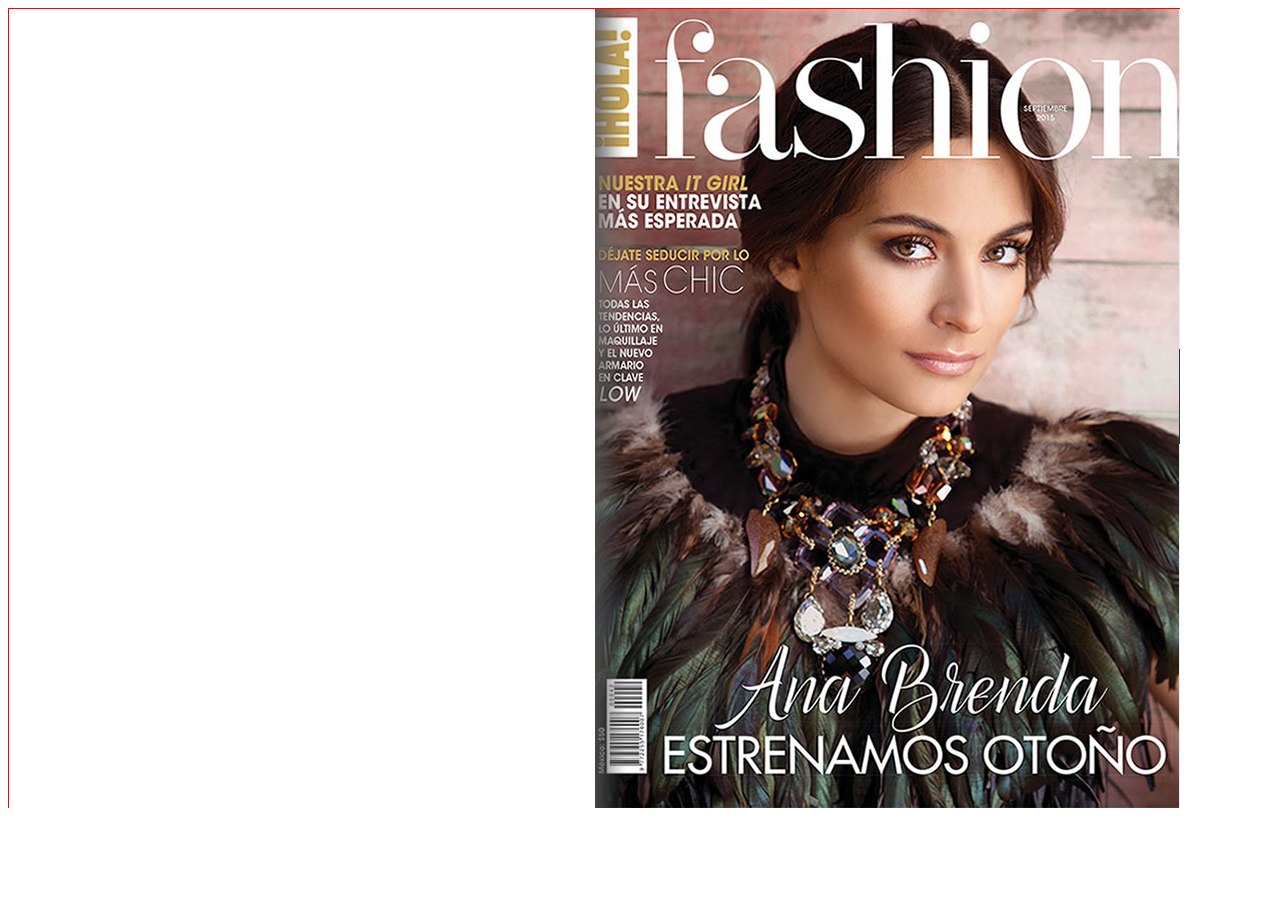
<file: index.html>
<!DOCTYPE html>
<html lang="en">
<head>
	<meta charset="UTF-8">
	<title>Revista</title>
	<meta name="viewport" content="width=device-width, initial-scale=1.0">
	<link href="https://maxcdn.bootstrapcdn.com/font-awesome/4.7.0/css/font-awesome.min.css" rel="stylesheet" integrity="sha384-wvfXpqpZZVQGK6TAh5PVlGOfQNHSoD2xbE+QkPxCAFlNEevoEH3Sl0sibVcOQVnN" crossorigin="anonymous">
	<link rel="stylesheet" href="main.css">
</head>
<body>
	<div id="zoom-viewport">
		<div class="container">
			<div class="magazine parent-container" id="flipbook">
				<div><img src="imagenes/page1.jpg" alt="page1" ></div>
				<div><img src="imagenes/page2.png" alt="page2" ></div>
				<div><img src="imagenes/page3.jpg" alt="page3" ></div>
				<div><img src="imagenes/page4.png" alt="page4" ></div>
				<div><img src="imagenes/page5.jpg" alt="page5" ></div>
				<div><img src="imagenes/page6.jpg" alt="page6" ></div>
				<div><img src="imagenes/page7.jpg" alt="page7" ></div>
				<div><img src="imagenes/page8.png" alt="page8" ></div>
				<div><img src="imagenes/page9.jpg" alt="page9" ></div>
				<div><img src="imagenes/page10.png" alt="page10" ></div>
			</div>

	    	<a href="#" id="prev"><i class="fa fa-angle-left fa-stack" aria-hidden="true"></i></a>
	    	<a href="#" id="next"><i class="fa fa-angle-right fa-stack" aria-hidden="true"></i></a>

			<!-- <div class="download-file">
				<a href="jQuery.pdf" download="magazine.pdf">
					<img src="imagenes/downloadPDF.jpg" alt="dowloandPDF">
				</a>
			</div> -->

			<a class="zoom-view zomm" id="zoomjs">
				<img src="imagenes/zoom.jpg" alt="zoom">
			</a>
			<a class="antizoom" id="antizoomjs">
				<img src="imagenes/antizoom.jpg" alt="antizoom">
			</a>

			

		</div>


	</div>
<script src="https://cdnjs.cloudflare.com/ajax/libs/jquery/1.10.2/jquery.min.js"></script>
<!-- <script type="text/javascript" src="http://code.jquery.com/jquery-1.7.1.min.js"></script> -->
<script src="turn.min.js"></script>
<!-- <script src="zoom.js"></script> -->
<script src="zoom.min.js"></script>
<!-- <script src="jquery.zoomooz.js"></script> -->
<!-- <script src="https://cdnjs.cloudflare.com/ajax/libs/magnific-popup.js/1.1.0/jquery.magnific-popup.min.js"></script> -->
<script src="main.js"></script>
</body>
</html>



		<!-- <div class="flip-control"> -->
	    	<!-- <a href="#" id="prev"><i class="fa fa-angle-left fa-stack" aria-hidden="true"></i></a> -->
	    	<!-- <a href="#" id="next"><i class="fa fa-angle-right fa-stack" aria-hidden="true"></i></a> -->
		<!-- </div> -->

<!-- 		<div class="download-file">
			<a href="jQuery.pdf" download="magazine.pdf">
				<img src="downloadPDF.jpg" alt="dowloandPDF">
			</a>
		</div>
		<div class="zoom-magazine">
			<img src="zoom.jpg" alt="zoom">
		</div> -->


<!-- 	<div class="flip-control">
	    <a href="#" id="prev"><i class="fa fa-angle-left fa-stack" aria-hidden="true"></i></a>
	    <a href="#" id="next"><i class="fa fa-angle-right fa-stack" aria-hidden="true"></i></a>
	</div> -->
<!-- 	<div class="download-file">
		<a href="jQuery.pdf" download="magazine.pdf">
			<img src="downloadPDF.jpg" alt="dowloandPDF">
		</a>
	</div>
	<div class="zoom-magazine">
		<img src="zoom.jpg" alt="zoom">
	</div> -->
</file>
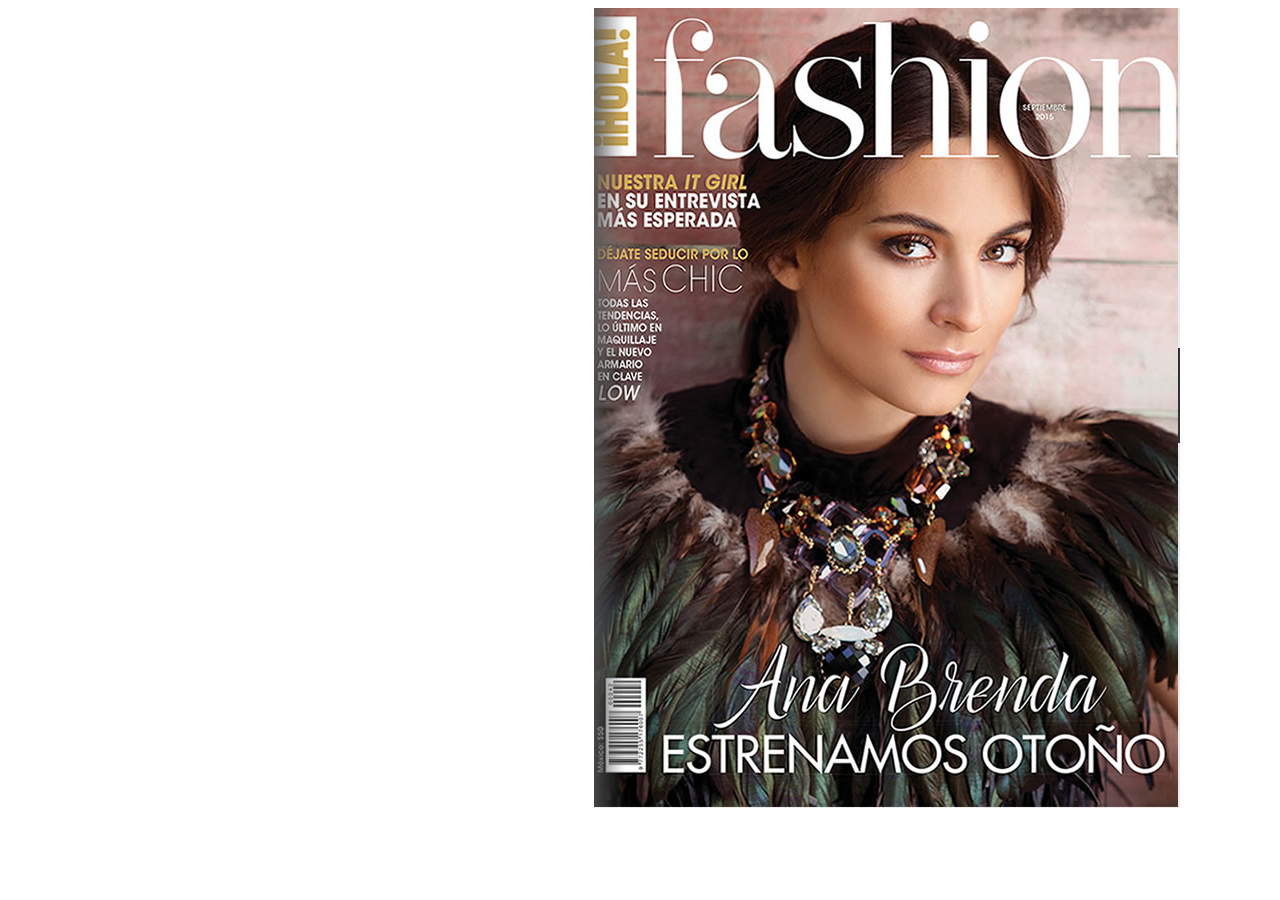
<file: demoLR/index.html>
<!DOCTYPE html>
<html lang="en">
<head>
	<meta charset="UTF-8">
	<title>Revista</title>
	<meta name="viewport" content="width=device-width, initial-scale=1.0">
	<link href="https://maxcdn.bootstrapcdn.com/font-awesome/4.7.0/css/font-awesome.min.css" rel="stylesheet" integrity="sha384-wvfXpqpZZVQGK6TAh5PVlGOfQNHSoD2xbE+QkPxCAFlNEevoEH3Sl0sibVcOQVnN" crossorigin="anonymous">
	<link rel="stylesheet" href="main.css">
</head>
<body>

<div class="limiter reader">

	<div id="zoom-viewport">
		<div class="container">
			<div class="magazine parent-container" id="flipbook">
				<div><img src="imagenes/page1.jpg" alt="page1" ></div>
				<div><img src="imagenes/page2.png" alt="page2" ></div>
				<div><img src="imagenes/page3.jpg" alt="page3" ></div>
				<div><img src="imagenes/page4.png" alt="page4" ></div>
				<div><img src="imagenes/page5.jpg" alt="page5" ></div>
				<div><img src="imagenes/page6.jpg" alt="page6" ></div>
				<div><img src="imagenes/page7.jpg" alt="page7" ></div>
				<div><img src="imagenes/page8.png" alt="page8" ></div>
				<div><img src="imagenes/page9.jpg" alt="page9" ></div>
				<div ><img src="imagenes/page10.png" alt="page10" ></div>
			</div>

<!-- 	    	<a href="#" id="prev"><i class="fa fa-angle-left fa-stack" aria-hidden="true"></i></a>
	    	<a href="#" id="next"><i class="fa fa-angle-right fa-stack" aria-hidden="true"></i></a> -->

			<!-- <div class="download-file">
				<a href="jQuery.pdf" download="magazine.pdf">
					<img src="imagenes/downloadPDF.jpg" alt="dowloandPDF">
				</a>
			</div>

			<div class="zoom-view" id="zoomjs">
				<img src="imagenes/zoom.jpg" alt="zoom">
			</div>
 -->
		</div>


	</div>


</div>

<!-- <script src="https://cdnjs.cloudflare.com/ajax/libs/jquery/1.10.2/jquery.min.js"></script> -->
<script type="text/javascript" src="http://code.jquery.com/jquery-1.7.1.min.js"></script>
<script src="turn.js"></script>
<!-- <script src="zoom.js"></script> -->
<script src="zoom.js"></script>
<!-- <script src="jquery.zoomooz.js"></script> -->
<!-- <script src="https://cdnjs.cloudflare.com/ajax/libs/magnific-popup.js/1.1.0/jquery.magnific-popup.min.js"></script> -->
<script src="main.js"></script>

</body>
</html>



		<!-- <div class="flip-control"> -->
	    	<!-- <a href="#" id="prev"><i class="fa fa-angle-left fa-stack" aria-hidden="true"></i></a> -->
	    	<!-- <a href="#" id="next"><i class="fa fa-angle-right fa-stack" aria-hidden="true"></i></a> -->
		<!-- </div> -->

<!-- 		<div class="download-file">
			<a href="jQuery.pdf" download="magazine.pdf">
				<img src="downloadPDF.jpg" alt="dowloandPDF">
			</a>
		</div>
		<div class="zoom-magazine">
			<img src="zoom.jpg" alt="zoom">
		</div> -->


<!-- 	<div class="flip-control">
	    <a href="#" id="prev"><i class="fa fa-angle-left fa-stack" aria-hidden="true"></i></a>
	    <a href="#" id="next"><i class="fa fa-angle-right fa-stack" aria-hidden="true"></i></a>
	</div> -->
<!-- 	<div class="download-file">
		<a href="jQuery.pdf" download="magazine.pdf">
			<img src="downloadPDF.jpg" alt="dowloandPDF">
		</a>
	</div>
	<div class="zoom-magazine">
		<img src="zoom.jpg" alt="zoom">
	</div> -->
</file>
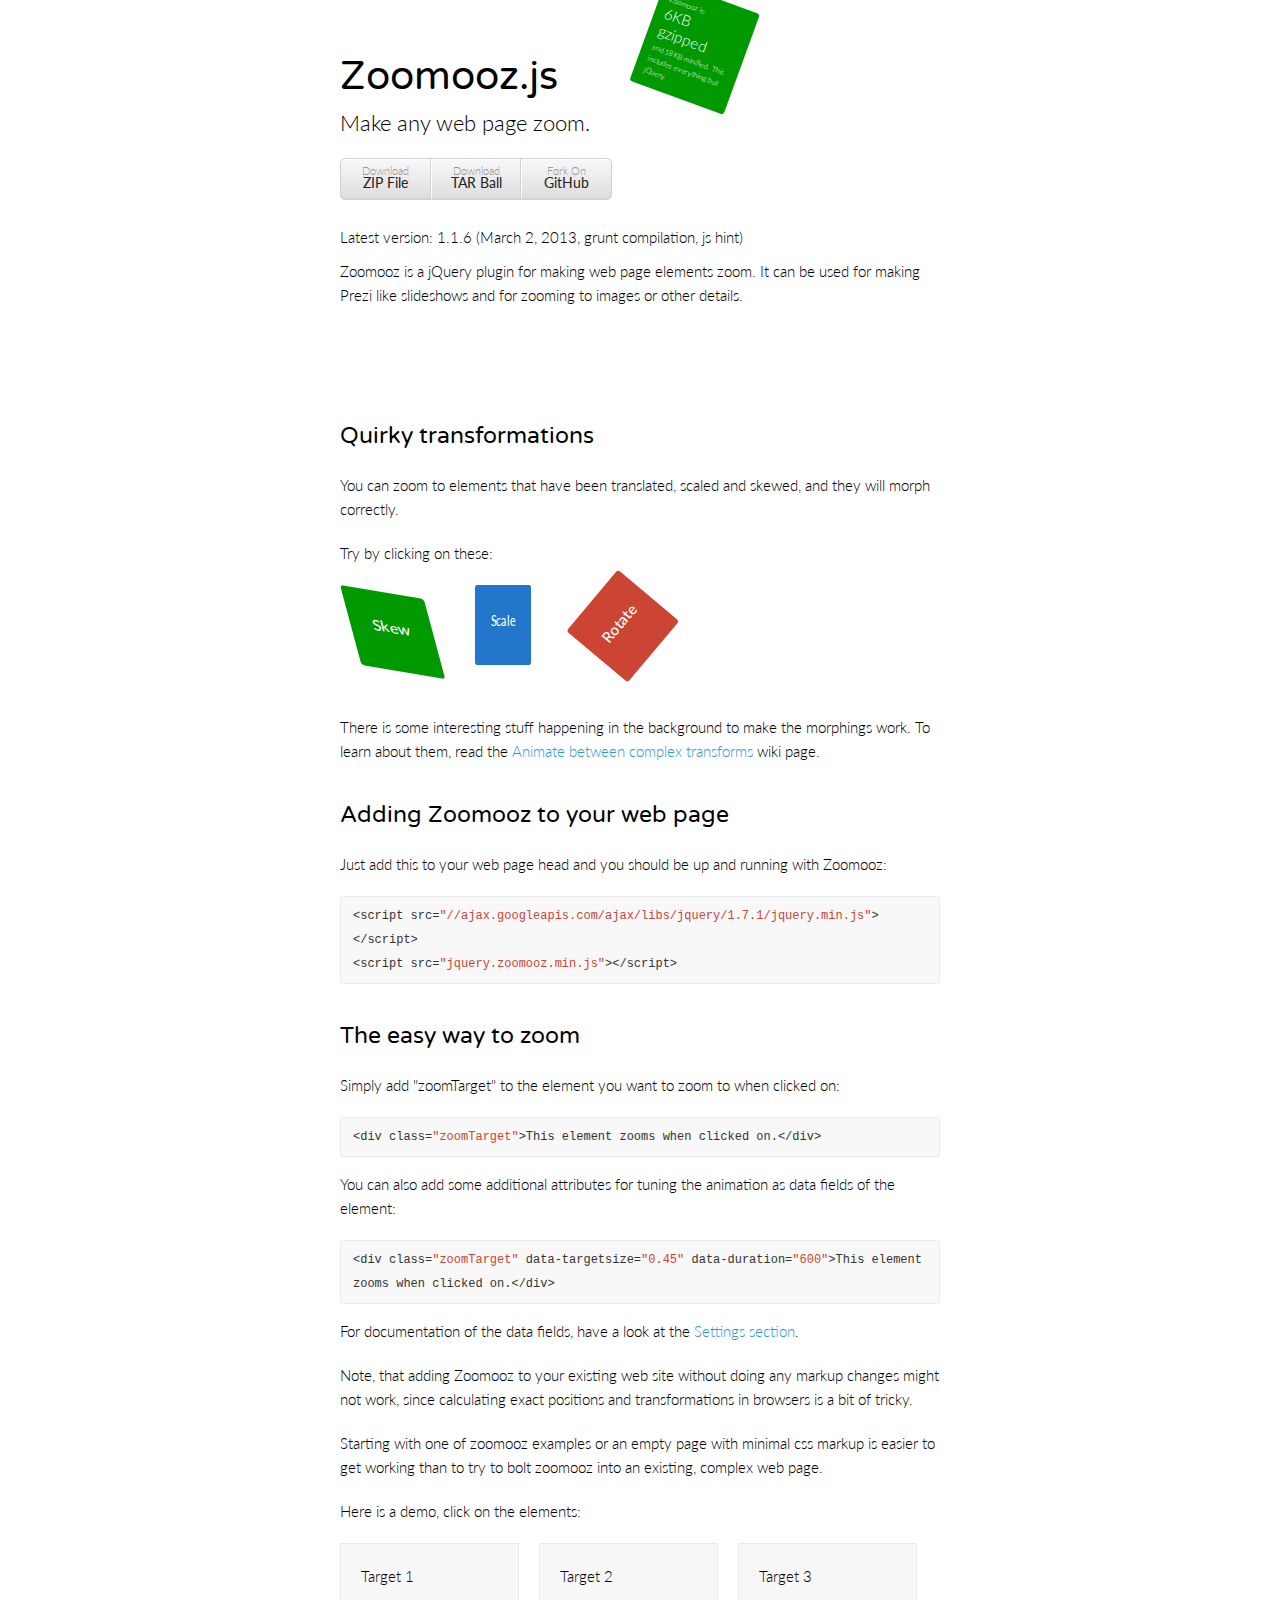
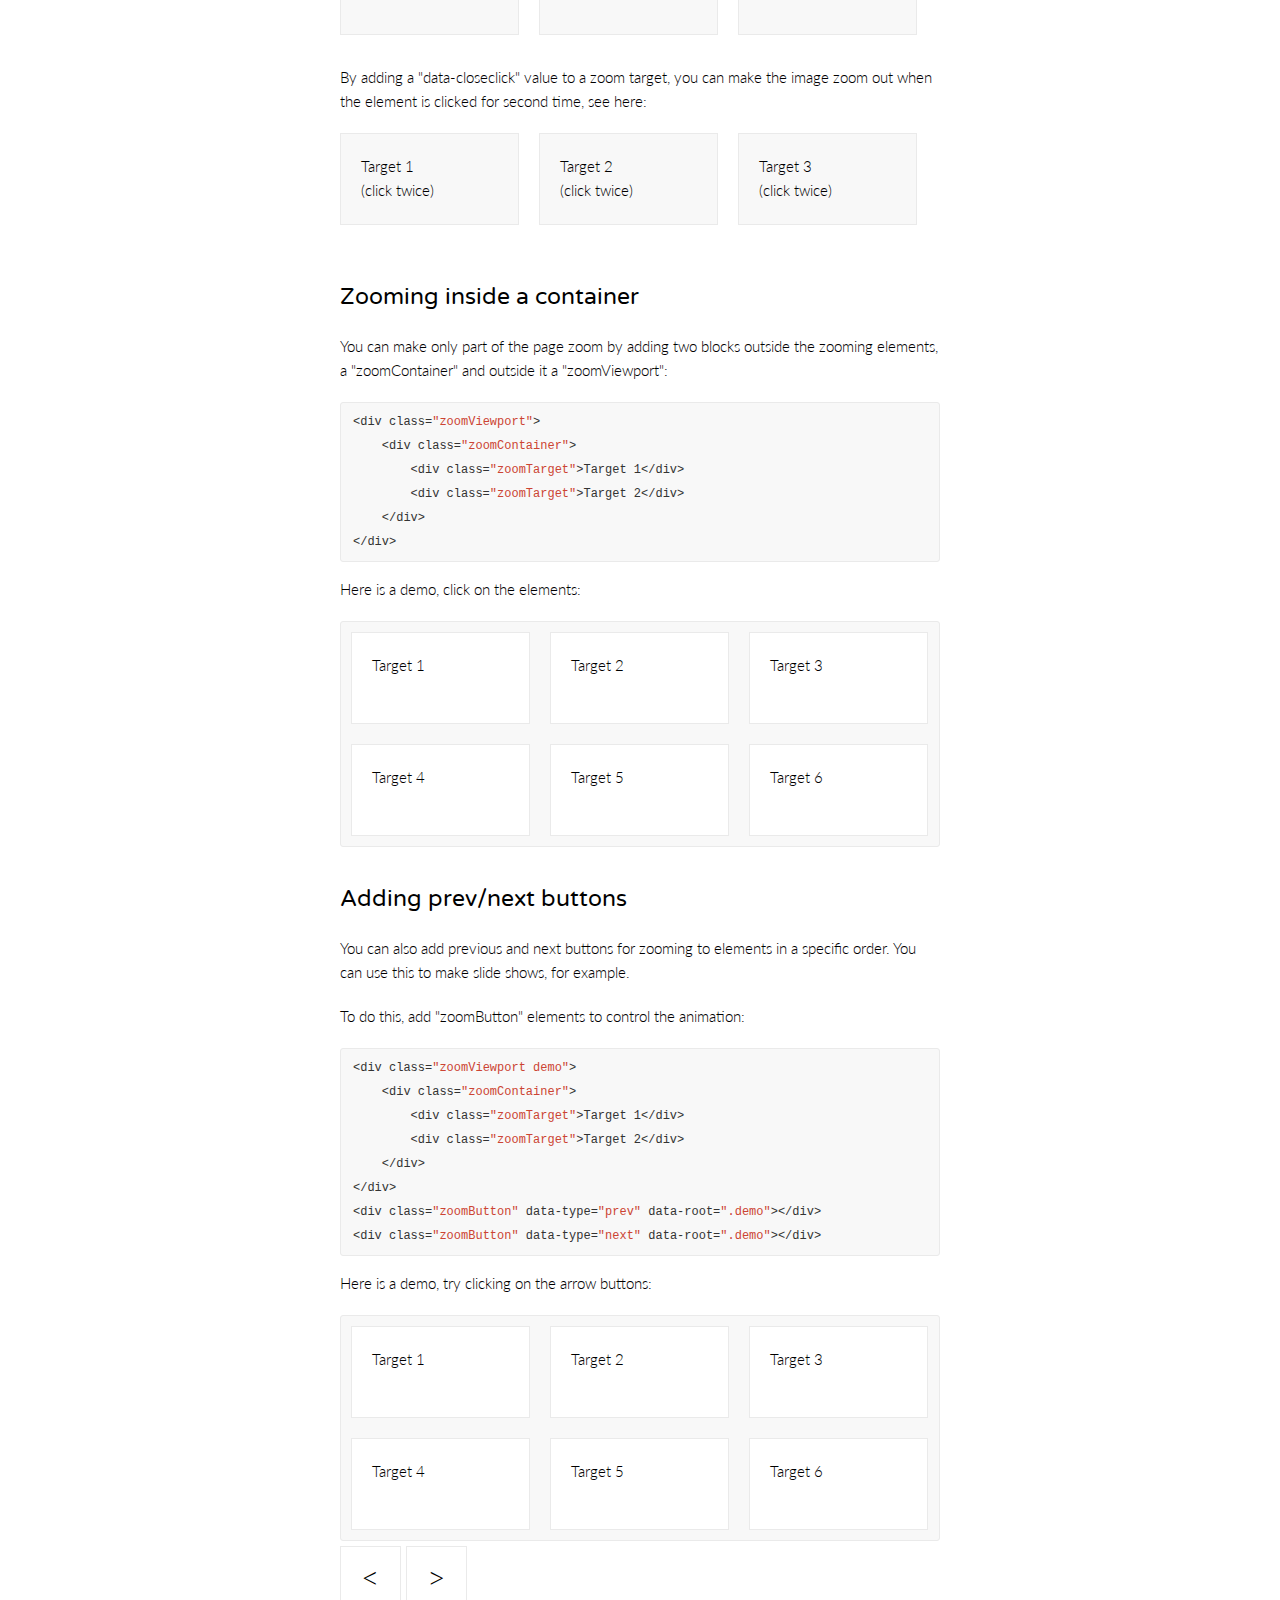
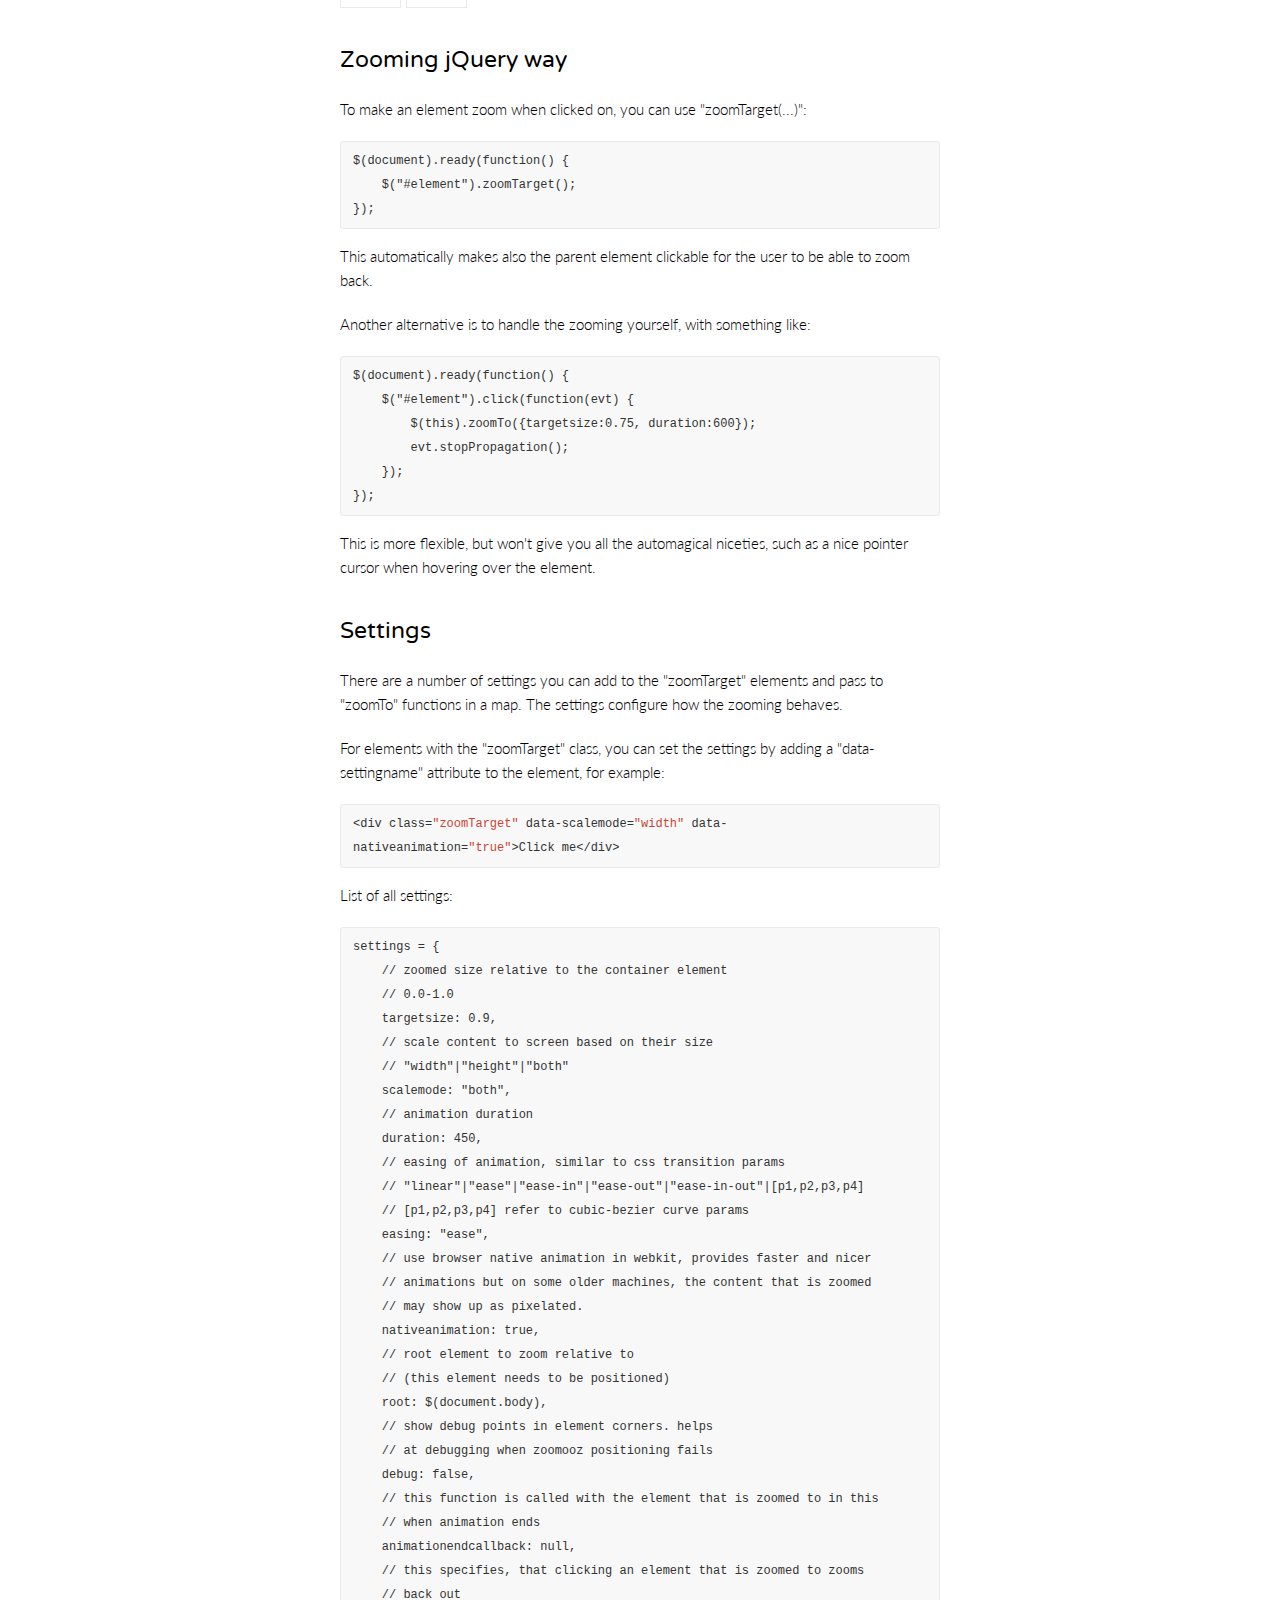
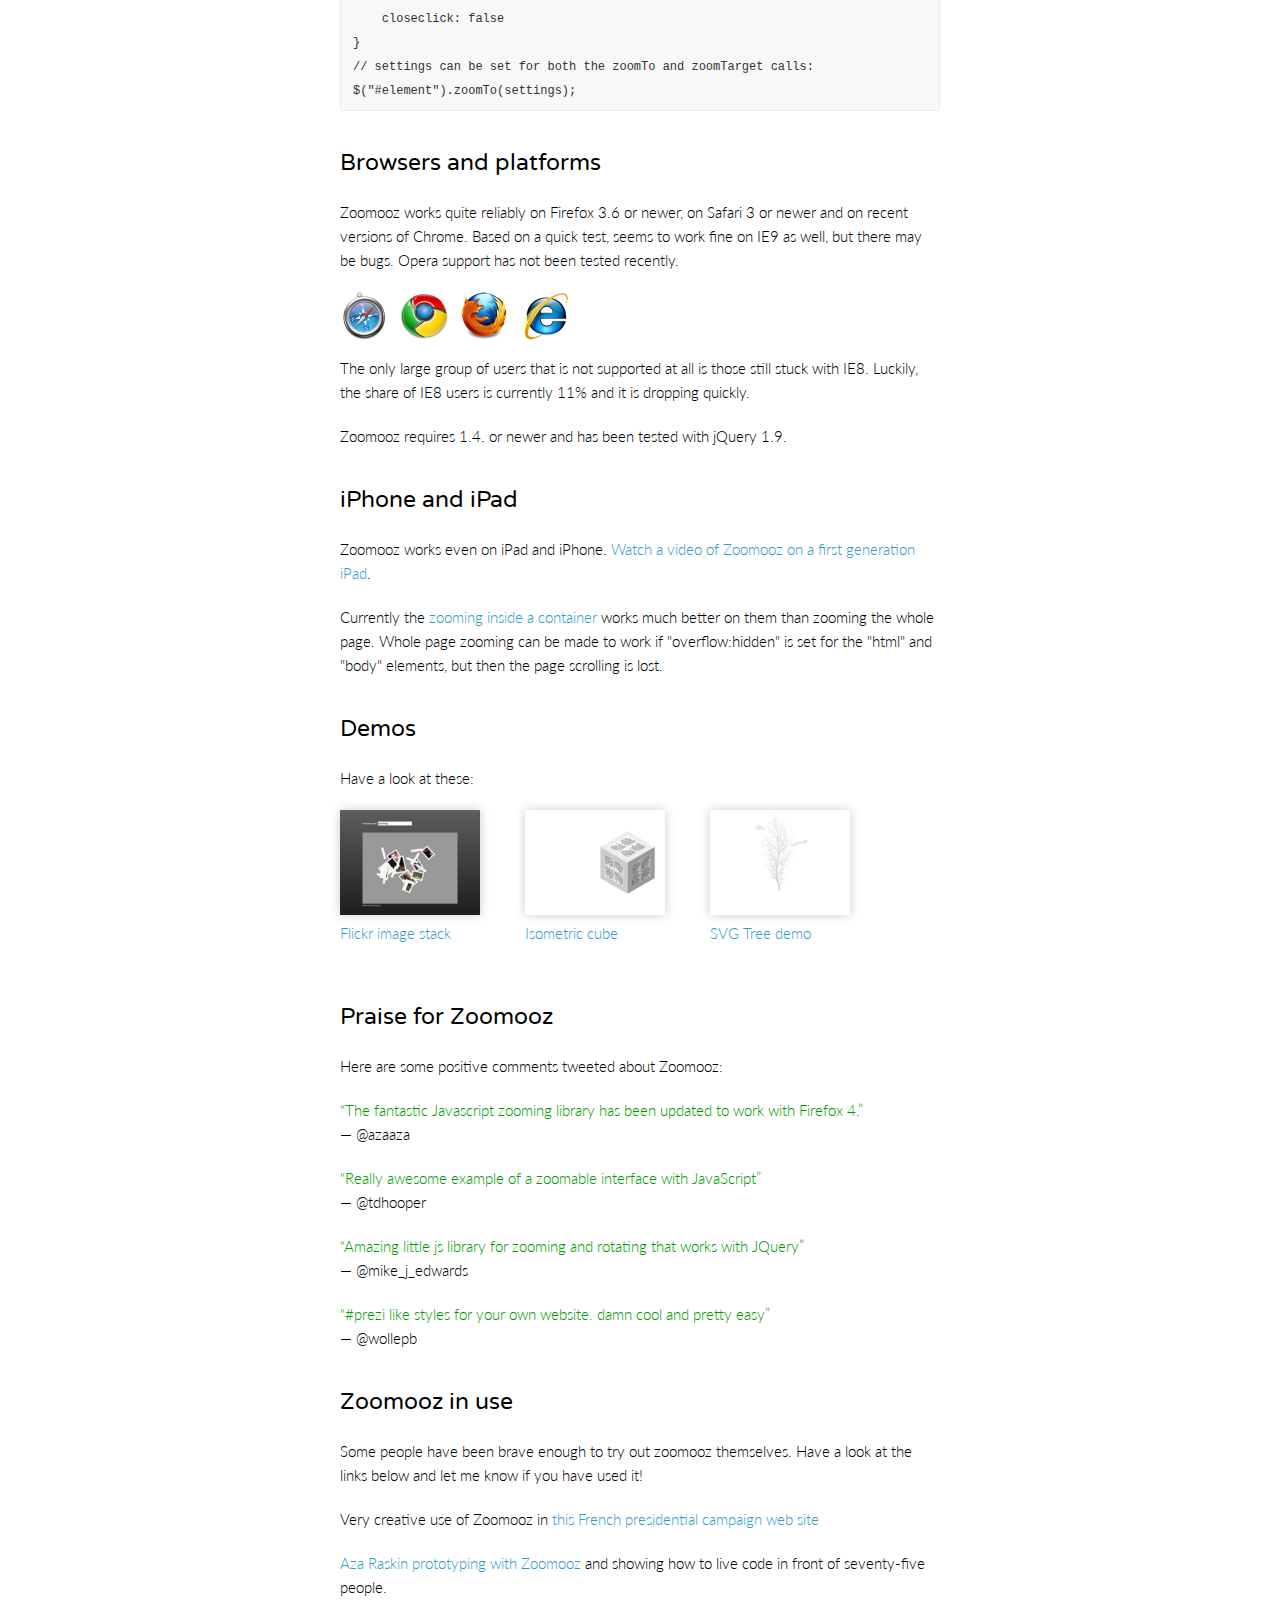
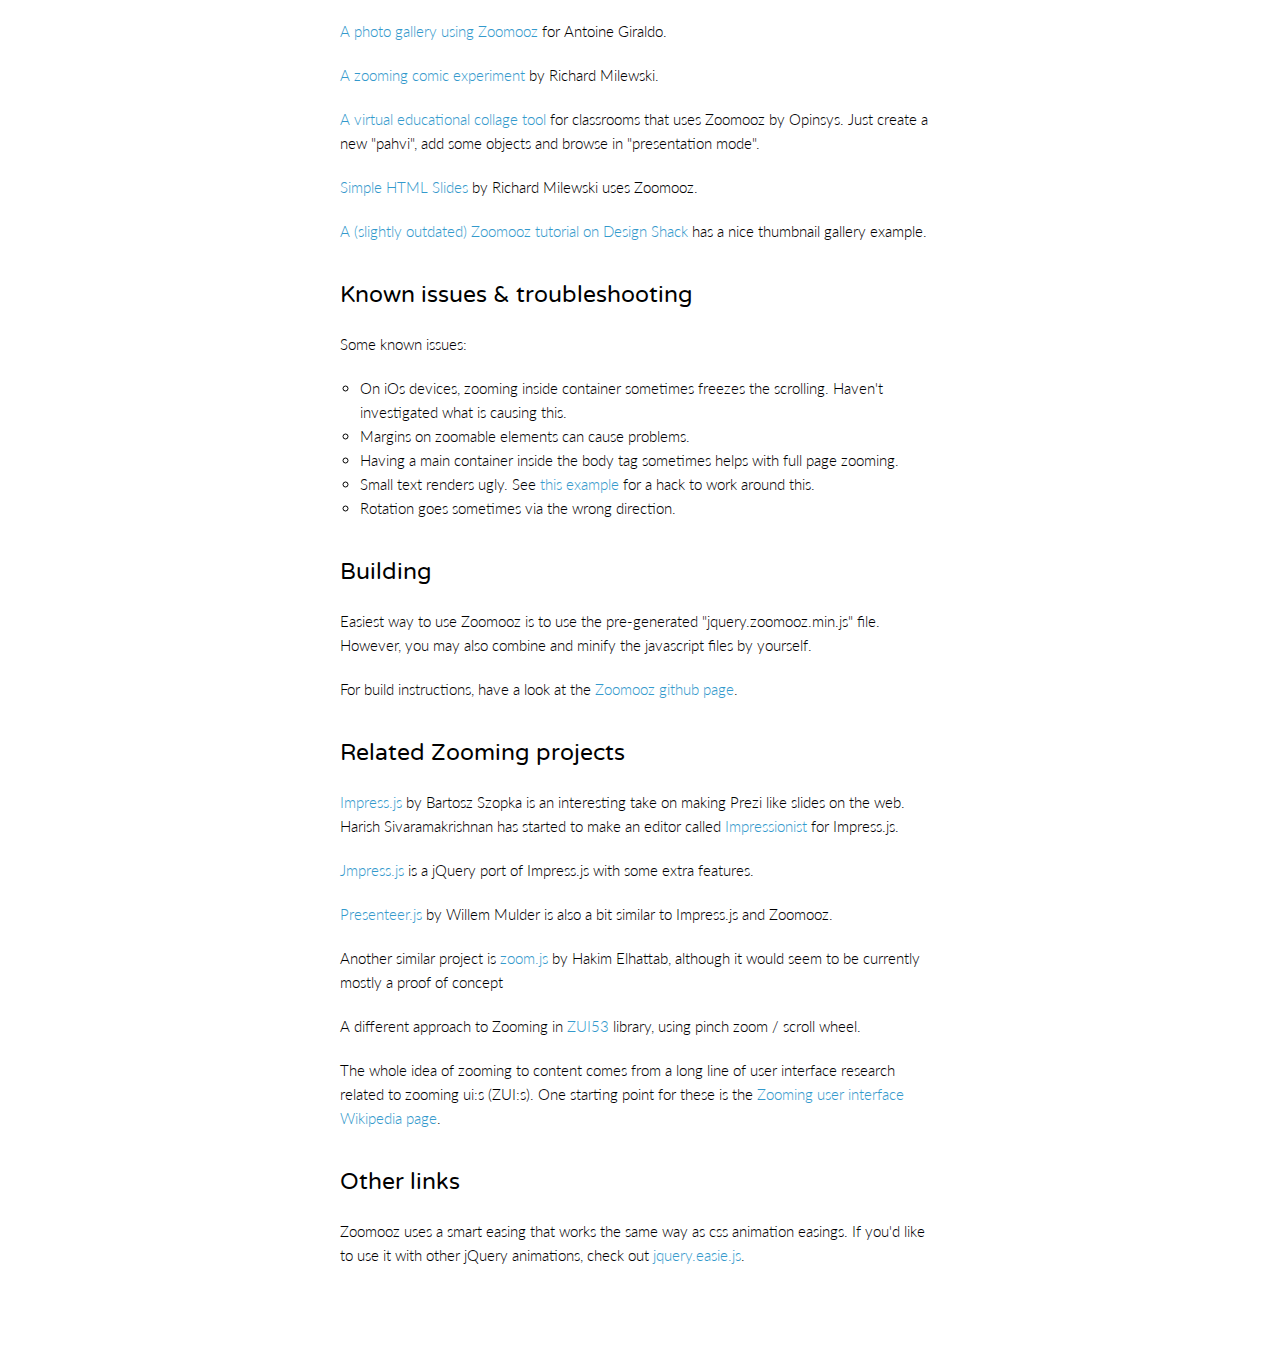
<file: jaukia-zoomooz-v1.1.6-16-g87ab8d9/jaukia-zoomooz-87ab8d9/index.html>
<!DOCTYPE HTML PUBLIC "-//W3C//DTD HTML 4.01//EN" "http://www.w3.org/TR/html4/strict.dtd">
<html>
	<head>
		<title>Zoomooz.js</title>
		
		<meta http-equiv="Content-Type" content="text/html; charset=utf-8">

        <meta name="viewport" content="initial-scale=1.0, width=device-width, height=device-height, minimum-scale=1.0, maximum-scale=1.0, user-scalable=no" />
        
        <script src="https://ajax.googleapis.com/ajax/libs/jquery/1.9.1/jquery.min.js" type="text/javascript"></script>
		<!--<script type="text/javascript" src="jquery.zoomooz.min.js"></script>-->
		
		<script type="text/javascript" src="src/js/jquery.zoomooz-helpers.js"></script>
		<script type="text/javascript" src="src/js/jquery.zoomooz-anim.js"></script>
		<script type="text/javascript" src="src/js/jquery.zoomooz-core.js"></script>
		<script type="text/javascript" src="src/js/jquery.zoomooz-zoomTarget.js"></script>
		<script type="text/javascript" src="src/js/jquery.zoomooz-zoomButton.js"></script>
		<script type="text/javascript" src="src/js/jquery.zoomooz-zoomContainer.js"></script>
		<script type="text/javascript" src="src/js/purecssmatrix.js"></script>
		<script type="text/javascript" src="src/js/sylvester.src.stripped.js"></script>
		
		<link rel="stylesheet" href="website-assets/website.css" type="text/css" media="screen">
		<link href='http://fonts.googleapis.com/css?family=Varela+Round' rel='stylesheet' type='text/css'>
        <link href='http://fonts.googleapis.com/css?family=Lato:300,400' rel='stylesheet' type='text/css'>
        
	    <script>
	        window.hijs = "code.js";
	    </script>
	</head>
    <body>
        <div id="content">
            
            <h1>Zoomooz.js</h1>
            
            <p id="size-box" class="zoomTarget" data-targetsize="0.45">Zoomooz is: <span class="huge">6KB gzipped</span> and 18KB minified. This includes everything but jQuery.</p>
            
            <p class="ingress">Make any web page zoom.</p>
            
            <ul class="github-block">
              <li><a href="http://github.com/jaukia/zoomooz/zipball/master">Download <strong>ZIP File</strong></a></li>
              <li><a href="http://github.com/jaukia/zoomooz/tarball/master">Download <strong>TAR Ball</strong></a></li>
              <li><a href="http://github.com/jaukia/zoomooz">Fork On <strong>GitHub</strong></a></li>
            </ul>
            
            <div id="version">Latest version: 1.1.6 (March 2, 2013, grunt compilation, js hint)</div>
            
            <p>Zoomooz is a jQuery plugin for making web page elements zoom. It can be used for making Prezi like slideshows and for zooming to images or other details.</p>
            
            <div class="social-buttons">
            
             <iframe allowtransparency="true" frameborder="0" scrolling="no"
        src="http://platform.twitter.com/widgets/tweet_button.html?related=jaukia&count=horizontal&counturl=http://janne.aukia.com/zoomooz&url=http://janne.aukia.com/zoomooz&text=@zoomoozjs%20is%20a%20jQuery%20plugin%20for%20making%20any%20web%20page%20zoom%20by%20@jaukia"
        style="width:100px; height:20px;"></iframe>
        
            <iframe allowtransparency="true" frameborder="0" scrolling="no"
  src="http://platform.twitter.com/widgets/follow_button.html?screen_name=zoomoozjs&show_count=true&show_screen_name=true"
  style="width:220px; height:20px;"></iframe>
        
                <br/>
        
            <iframe src="http://ghbtns.com/github-btn.html?user=jaukia&repo=zoomooz&type=watch&count=true"
  allowtransparency="true" frameborder="0" scrolling="0" width="100px" height="20px"></iframe>
            
            <iframe src="http://ghbtns.com/github-btn.html?user=jaukia&repo=zoomooz&type=fork&count=true"
  allowtransparency="true" frameborder="0" scrolling="0" width="85px" height="20px"></iframe>
        
            </div>
            
            <h2>Quirky transformations</h2>
            
            <p>You can zoom to elements that have been translated, scaled and skewed, and they will morph correctly.</p>
            
            <p>Try by clicking on these:</p>
            
            <div class="shape shape-skew zoomTarget" data-targetsize="0.45" data-duration="600">Skew</div>
            
            <div class="shape shape-scale zoomTarget" data-targetsize="0.45" data-duration="600">Scale</div>
            
            <div class="shape shape-rotation zoomTarget" data-targetsize="0.45" data-duration="600">Rotate</div>
            
            <div class="clearer"></div>
            
            <p>There is some interesting stuff happening in the background to make the morphings work. To learn about them, read the <a href="https://github.com/jaukia/zoomooz/wiki/Animating-between-complex-transforms">Animate between complex transforms</a> wiki page.</p>
            
            <h2>Adding Zoomooz to your web page</h2>
            
            <p>Just add this to your web page head and you should be up and running with Zoomooz:</p>
            
            <code>
            &lt;script src=<span class="string">"//ajax.googleapis.com/ajax/libs/jquery/1.7.1/jquery.min.js"</span>&gt;&lt;/script&gt;<br />
            &lt;script src=<span class="string">"jquery.zoomooz.min.js"</span>&gt;&lt;/script&gt;
            </code>
            
            <h2>The easy way to zoom</h2>
            
            <p>Simply add "zoomTarget" to the element you want to zoom to when clicked on:</p>
            
            <code>
            &lt;div class=<span class="string">"zoomTarget"</span>&gt;This element zooms when clicked on.&lt;/div&gt;
            </code>
            
            <p>You can also add some additional attributes for tuning the animation as data fields of the element:</p>
            
            <code>
            &lt;div class=<span class="string">"zoomTarget"</span> data-targetsize=<span class="string">"0.45"</span> data-duration=<span class="string">"600"</span>&gt;This element zooms when clicked on.&lt;/div&gt;
            </code>
            
            <p>For documentation of the data fields, have a look at the <a href="#settings">Settings section</a>.
            
            <p>Note, that adding Zoomooz to your existing web site without doing any markup changes might not work, since calculating exact positions and transformations in browsers is a bit of tricky.</p>
            
            <p>Starting with one of zoomooz examples or an empty page with minimal css markup is easier to get working than to try to bolt zoomooz into an existing, complex web page.</p>
            
            <style>
            
            .zoomingDemo .zoomTarget {
                background-color: #F8F8F8;
                border: 1px solid #EAEAEA;
                width:137px;
                height:50px;
                margin-right:20px;
                margin-bottom:20px;
                padding:20px;
                float:left;
            }
            
            </style>
            
            <p>Here is a demo, click on the elements:</p>
            
            <div class="zoomingDemo">
                <div class="zoomTarget" data-targetsize="0.6">Target 1</div>
                <div class="zoomTarget" data-targetsize="0.6">Target 2</div>
                <div class="zoomTarget" data-targetsize="0.6">Target 3</div>
                <div class="clearer"></div>
            </div>
            
            <p>By adding a "data-closeclick" value to a zoom target, you can make the
            image zoom out when the element is clicked for second time, see here:</p>
            
            <div class="zoomingDemo">
                <div class="zoomTarget" data-targetsize="0.6" data-closeclick="true">Target 1<br />(click twice)</div>
                <div class="zoomTarget" data-targetsize="0.6" data-closeclick="true">Target 2<br />(click twice)</div>
                <div class="zoomTarget" data-targetsize="0.6" data-closeclick="true">Target 3<br />(click twice)</div>
                <div class="clearer"></div>
            </div>
            
            <a name="zoomcontainer"></a>
            <h2>Zooming inside a container</h2>
            
            <p>You can make only part of the page zoom by adding two blocks outside the zooming elements, a "zoomContainer" and outside it a "zoomViewport":</p>
            
            <code><pre>
&lt;div class=<span class="string">"zoomViewport"</span>&gt;
    &lt;div class=<span class="string">"zoomContainer"</span>&gt;
        &lt;div class=<span class="string">"zoomTarget"</span>&gt;Target 1&lt;/div&gt;
        &lt;div class=<span class="string">"zoomTarget"</span>&gt;Target 2&lt;/div&gt;
    &lt;/div&gt;
&lt;/div&gt;</pre></code>
            
            <style>
            
            .exampleContainer {
                background-color: #F8F8F8;
                border: 1px solid #EAEAEA;
                border-radius: 3px;
            }
            
            .exampleContainer .zoomContainer .zoomTarget {
                background-color: white;
                border: 1px solid #EAEAEA;
                width:137px;
                height:50px;
                margin:10px;
                padding:20px;
                float:left;
            }
            
            </style>
            
            <p>Here is a demo, click on the elements:</p>
            
            <div class="zoomViewport exampleContainer">
                <div class="zoomContainer">
                    <div class="zoomTarget">Target 1</div>
                    <div class="zoomTarget">Target 2</div>
                    <div class="zoomTarget">Target 3</div>
                    <div class="zoomTarget">Target 4</div>
                    <div class="zoomTarget">Target 5</div>
                    <div class="zoomTarget">Target 6</div>
                    <div class="clearer"></div>
                </div>
            </div>
            
            <a name="zoomnavi"></a>
            <h2>Adding prev/next buttons</h2>
            
            <p>You can also add previous and next buttons for zooming to elements in a specific order. You can use this to make slide shows, for example.</p>
            
            <p>To do this, add "zoomButton" elements to control the animation:</p>
            
             <code><pre>
&lt;div class=<span class="string">"zoomViewport demo"</span>&gt;
    &lt;div class=<span class="string">"zoomContainer"</span>&gt;
        &lt;div class=<span class="string">"zoomTarget"</span>&gt;Target 1&lt;/div&gt;
        &lt;div class=<span class="string">"zoomTarget"</span>&gt;Target 2&lt;/div&gt;
    &lt;/div&gt;
&lt;/div&gt;
&lt;div class=<span class="string">"zoomButton"</span> data-type=<span class="string">"prev"</span> data-root=<span class="string">".demo"</span>&gt;&lt;/div&gt;
&lt;div class=<span class="string">"zoomButton"</span> data-type=<span class="string">"next"</span> data-root=<span class="string">".demo"</span>&gt;&lt;/div&gt;</pre></code>

            <style>
            
            .slideshowContainer {
                background-color: #F8F8F8;
                border: 1px solid #EAEAEA;
                border-radius: 3px;
            }
            
            .slideshowContainer .zoomContainer .zoomTarget {
                background-color: white;
                border: 1px solid #EAEAEA;
                width:137px;
                height:50px;
                margin:10px;
                padding:20px;
                float:left;
            }
            
            .slideshowNavigation .zoomButton {
                font-size:32px;
                border: 1px solid #EAEAEA;
                padding: 20px;
                line-height:20px;
                float:left;
                margin-top:5px;
                margin-right:5px;
            }
            
            .slideshowNavigation .zoomButton:hover {
                background-color:#eee;
            }
            
            </style>
            
            <p>Here is a demo, try clicking on the arrow buttons:</p>
            
            <div class="zoomViewport slideshowContainer">
                <div class="zoomContainer">
                    <div class="zoomTarget">Target 1</div>
                    <div class="zoomTarget">Target 2</div>
                    <div class="zoomTarget">Target 3</div>
                    <div class="zoomTarget">Target 4</div>
                    <div class="zoomTarget">Target 5</div>
                    <div class="zoomTarget">Target 6</div>
                    <div class="clearer"></div>
                </div>
            </div>
            
            <div class="slideshowNavigation clearfix">
                <div class="zoomButton" data-type="prev" data-root=".slideshowContainer">&lt;</div>
                <div class="zoomButton" data-type="next" data-root=".slideshowContainer">&gt;</div>
            </div>
            
            <h2>Zooming jQuery way</h2>
            
            <p>To make an element zoom when clicked on, you can use "zoomTarget(...)":</p>
            
<pre><code class="js">$(document).ready(function() {
    $("#element").zoomTarget();
});</code></pre>
            
            <p>This automatically makes also the parent element clickable for the user to be able to zoom back.</p>
            
            <p>Another alternative is to handle the zooming yourself, with something like:</p>
            
<pre><code class="js">$(document).ready(function() {
    $("#element").click(function(evt) {
        $(this).zoomTo({targetsize:0.75, duration:600});
        evt.stopPropagation();
    });
});</code></pre>
            
            <p>This is more flexible, but won't give you all the automagical niceties, such as a nice pointer cursor when hovering over the element.</p>
            
            <a name="settings"></a>
            <h2>Settings</h2>
            
            <p>There are a number of settings you can add to the "zoomTarget" elements and pass to "zoomTo" functions in a map. The settings configure how the zooming behaves.</p>
            
            <p>For elements with the "zoomTarget" class, you can set the settings by adding a "data-settingname" attribute to the element, for example:</p>
            
            <code>
            &lt;div class=<span class="string">"zoomTarget"</span> data-scalemode=<span class="string">"width"</span> data-nativeanimation=<span class="string">"true"</span>&gt;Click me&lt;/div&gt;
            </code>
            
            <p>List of all settings:</p>
            
<pre><code class="js">settings = {
    // zoomed size relative to the container element
    // 0.0-1.0
    targetsize: 0.9,
    // scale content to screen based on their size
    // "width"|"height"|"both"
    scalemode: "both",
    // animation duration
    duration: 450,
    // easing of animation, similar to css transition params
    // "linear"|"ease"|"ease-in"|"ease-out"|"ease-in-out"|[p1,p2,p3,p4]
    // [p1,p2,p3,p4] refer to cubic-bezier curve params
    easing: "ease",
    // use browser native animation in webkit, provides faster and nicer
    // animations but on some older machines, the content that is zoomed 
    // may show up as pixelated.
    nativeanimation: true,
    // root element to zoom relative to 
    // (this element needs to be positioned)
    root: $(document.body),
    // show debug points in element corners. helps
    // at debugging when zoomooz positioning fails
    debug: false,
    // this function is called with the element that is zoomed to in this
    // when animation ends
    animationendcallback: null,
    // this specifies, that clicking an element that is zoomed to zooms
    // back out
    closeclick: false
}
// settings can be set for both the zoomTo and zoomTarget calls:
$("#element").zoomTo(settings);</code></pre>
            
            
            <h2>Browsers and platforms</h2>
            
           <p>Zoomooz works quite reliably on Firefox 3.6 or newer, on Safari 3 or newer and on recent versions of Chrome. Based on a quick test, seems to work fine on IE9 as well, but there may be bugs. Opera support has not been tested recently.</p>
            
            <div class="browsers">
                <img src="website-assets/images/safari.png" width="48" height="48" alt="Safari">
                <img src="website-assets/images/chrome.png" width="48" height="48" alt="Chrome">
                <img src="website-assets/images/ff.png" width="48" height="48" alt="Firefox">
                <img src="website-assets/images/ie.png" width="48" height="48" alt="IE">
           </div>
           
           <p>The only large group of users that is not supported at all is those still stuck with IE8. Luckily, the share of IE8 users is currently 11% and it is dropping quickly.</p>
            
            <p>Zoomooz requires 1.4. or newer and has been tested with jQuery 1.9.</p>
            
            <h2>iPhone and iPad</h2>
            
           <p>Zoomooz works even on iPad and iPhone. <a href="http://www.youtube.com/watch?v=faSRI1iAang">Watch a video of Zoomooz on a first generation iPad</a>.</p>
           
           <p>Currently the <a href="#zoomcontainer">zooming inside a container</a> works much better on them than zooming the whole page. Whole page zooming can be made to work if "overflow:hidden" is set for the "html" and "body" elements, but then the page scrolling is lost.</p>
            
            <h2>Demos</h2>
            
            <p>Have a look at these:</p>
            
            <div class="link-section">
                    <a class="linkblock" href="examples/imagestack/index.html"><img src="website-assets/images/thumbnails/imagestack-clipped.png" width="140" height="105" /></a>
                    <a class="linkText" href="examples/imagestack/index.html">Flickr image stack</a>
            </div>
            <div class="link-section">
                    <a class="linkblock" href="examples/isometric/index.html"><img src="website-assets/images/thumbnails/isometric-clipped.png" width="140" height="105" /></a>
                    <a class="linkText" href="examples/isometric/index.html">Isometric cube</a>
            </div>
            <div class="link-section">
                    <a class="linkblock" href="examples/svgtree/index.html"><img src="website-assets/images/thumbnails/svgtree-clipped.png" width="140" height="105" /></a>
                    <a class="linkText" href="examples/svgtree/index.html">SVG Tree demo</a>
            </div>
            
            <div class="clearer"></div>
            
            
            <h2>Praise for Zoomooz</h2>
            
            <p>Here are some positive comments tweeted about Zoomooz:</p>
            
            <p>
            <q>The fantastic Javascript zooming library has been updated to work with Firefox 4.</q><br />
            — @azaaza
            </p>
            
            <p>
            <q>Really awesome example of a zoomable interface with JavaScript</q><br />
            — @tdhooper
            </p>
            
            <p>
            <q>Amazing little js library for zooming and rotating that works with JQuery</q><br />
            — @mike_j_edwards
            </p>
            
            <p>
            <q>#prezi like styles for your own website. damn cool and pretty easy</q><br />
            — @wollepb
            </p>
            
            <h2>Zoomooz in use</h2>
             
            <p>Some people have been brave enough to try out zoomooz themselves. Have a look at the links below and let me know if you have used it!</p>
            
            <p>Very creative use of Zoomooz in <a href="http://www.parti-socialiste.fr/bilan-sarkozy/">this French presidential campaign web site</a></p>
            
            <p>
            <a href="http://www.azarask.in/blog/post/how-to-prototype-and-influence-people/">Aza Raskin prototyping with Zoomooz</a> and showing how to live code in front of seventy-five people.
            </p>
            
            <p>
            <a href="http://www.freshwidows.com/STAR/Legs.html">A photo gallery using Zoomooz</a> for Antoine Giraldo.
            </p>
    
            <p>
            <a href="http://richard.milewski.org/archives/788">A zooming comic experiment</a> by Richard Milewski.
            </p>
            
            <p>
            <a href="http://pahvidemo.opinsys.fi/">A virtual educational collage tool</a> for classrooms that uses Zoomooz by Opinsys. Just create a new "pahvi", add some objects and browse in "presentation mode".
            </p>
            
            <p>
            <a href="http://richard.milewski.org/archives/804">Simple HTML Slides</a> by Richard Milewski uses Zoomooz.
            </p>
 
            <p><a href="http://designshack.net/articles/javascript/create-an-awesome-zooming-web-page-with-jquery/">A (slightly outdated) Zoomooz tutorial on Design Shack</a> has a nice thumbnail gallery example.</p>
            
            <h2>Known issues &amp; troubleshooting</h2>
            
            <p>Some known issues:</p>
            
            <ul>
                <li>On iOs devices, zooming inside container sometimes freezes the scrolling. Haven't investigated what is causing this.</li>
                <li>Margins on zoomable elements can cause problems.</li>
                <li>Having a main container inside the body tag sometimes helps with full page zooming.</li>
                <li>Small text renders ugly. See <a href="examples/text/index.html">this example</a> for a hack to work around this.</li>
                <li>Rotation goes sometimes via the wrong direction.</li>
            </ul>
            
            <h2>Building</h2>
            
            <p>Easiest way to use Zoomooz is to use the pre-generated "jquery.zoomooz.min.js" file. However, you may also combine and minify the javascript files by yourself.</p>
            
            <p>For build instructions, have a look at the <a href="https://github.com/jaukia/zoomooz">Zoomooz github page</a>.</p>
            
            <h2>Related Zooming projects</h2>
            
            <p>
            <a href="http://bartaz.github.com/impress.js/#/bored">Impress.js</a> by Bartosz Szopka is an interesting take on making Prezi like slides on the web. Harish Sivaramakrishnan has started to make an editor called <a href="https://github.com/hsivaramx/Impressionist">Impressionist</a> for Impress.js.
            </p>
            
            <p>
            <a href="http://shama.github.com/jmpress.js/">Jmpress.js</a> is a jQuery port of Impress.js with some extra features.
            </p>
           
            <p>
            <a href="http://willemmulder.github.com/Presenteer.js/">Presenteer.js</a> by Willem Mulder is also a bit similar to Impress.js and Zoomooz.
            </p>
            
            <p>
            Another similar project is <a href="http://lab.hakim.se/zoom-js/">zoom.js</a> by Hakim Elhattab, although it would seem to be currently mostly a proof of concept</p>
            
            <p>A different approach to Zooming in <a href="http://florianguenther.com/zui53/">ZUI53</a> library, using pinch zoom / scroll wheel.</p>

            <p>The whole idea of zooming to content comes from a long line of user interface research related to zooming ui:s (ZUI:s). One starting point for these is the <a href="http://en.wikipedia.org/wiki/Zooming_user_interface">Zooming user interface Wikipedia page</a>.</p>
            
            <h2>Other links</h2>
            
            <p>Zoomooz uses a smart easing that works the same way as css animation easings. If you'd like to use it with other jQuery animations, check out <a href="http://janne.aukia.com/easie/">jquery.easie.js</a>.</p>
            
			<script type="text/javascript">
var gaJsHost = (("https:" == document.location.protocol) ? "https://ssl." : "http://www.");
document.write(unescape("%3Cscript src='" + gaJsHost + "google-analytics.com/ga.js' type='text/javascript'%3E%3C/script%3E"));
</script>
<script type="text/javascript">
try {
var pageTracker = _gat._getTracker("UA-16288001-1");
pageTracker._trackPageview();
} catch(err) {}</script>
        
       </div>
        
    <body>
</html>
</file>
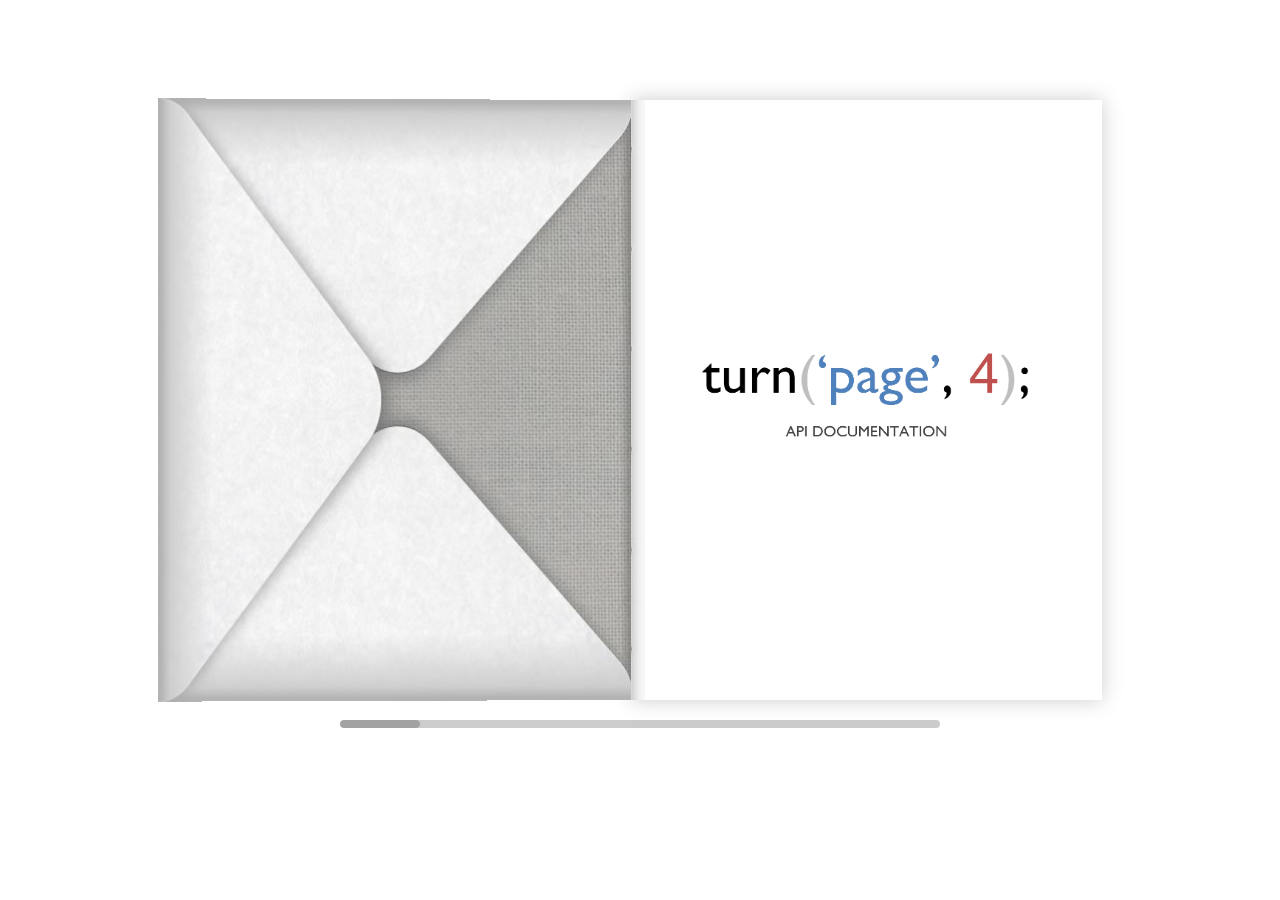
<file: 5396f77366f55-turnjs4/turnjs4/samples/docs/index.html>
<!doctype html>
<!--[if lt IE 7 ]> <html lang="en" class="ie6"> <![endif]-->
<!--[if IE 7 ]>    <html lang="en" class="ie7"> <![endif]-->
<!--[if IE 8 ]>    <html lang="en" class="ie8"> <![endif]-->
<!--[if IE 9 ]>    <html lang="en" class="ie9"> <![endif]-->
<!--[if !IE]><!--> <html lang="en"> <!--<![endif]-->
<head>
<script type="text/javascript" src="../../extras/jquery.min.1.7.js"></script>
<script type="text/javascript" src="../../extras/jquery-ui-1.8.20.custom.min.js"></script>
<script type="text/javascript" src="../../extras/jquery.mousewheel.min.js"></script>
<script type="text/javascript" src="../../extras/modernizr.2.5.3.min.js"></script>
<script type="text/javascript" src="../../lib/hash.js"></script>

</head>
<body>

<div id="canvas">
	<div id="book-zoom">
		<div class="sample-docs">
			<div ignore="1" class="tabs"><div class="left">  </div> <div class="right"> </div></div>
			<div class="hard"></div>
			<div class="hard"></div>
			<div class="hard p29"></div>
			<div class="hard p30"></div>
		</div>
	</div>


	<div id="slider-bar" class="turnjs-slider">
		<div id="slider"></div>
	</div>
</div>


<script type="text/javascript">

function loadApp() {

	var flipbook = $('.sample-docs');

	// Check if the CSS was already loaded
	
	if (flipbook.width()==0 || flipbook.height()==0) {
		setTimeout(loadApp, 10);
		return;
	}

	// Mousewheel

	$('#book-zoom').mousewheel(function(event, delta, deltaX, deltaY) {

		var data = $(this).data(),
			step = 30,
			flipbook = $('.sample-docs'),
			actualPos = $('#slider').slider('value')*step;

		if (typeof(data.scrollX)==='undefined') {
			data.scrollX = actualPos;
			data.scrollPage = flipbook.turn('page');
		}

		data.scrollX = Math.min($( "#slider" ).slider('option', 'max')*step,
			Math.max(0, data.scrollX + deltaX));

		var actualView = Math.round(data.scrollX/step),
			page = Math.min(flipbook.turn('pages'), Math.max(1, actualView*2 - 2));

		if ($.inArray(data.scrollPage, flipbook.turn('view', page))==-1) {
			data.scrollPage = page;
			flipbook.turn('page', page);
		}

		if (data.scrollTimer)
			clearInterval(data.scrollTimer);
		
		data.scrollTimer = setTimeout(function(){
			data.scrollX = undefined;
			data.scrollPage = undefined;
			data.scrollTimer = undefined;
		}, 1000);

	});

	// Slider

	$( "#slider" ).slider({
		min: 1,
		max: 100,

		start: function(event, ui) {
			if (!window._thumbPreview) {
				_thumbPreview = $('<div />', {'class': 'thumbnail'}).html('<div></div>');
				setPreview(ui.value);
				_thumbPreview.appendTo($(ui.handle));
			} else
				setPreview(ui.value);

			moveBar(false);
		},

		slide: function(event, ui) {
			setPreview(ui.value);
		},

		stop: function() {
			if (window._thumbPreview)
				_thumbPreview.removeClass('show');
			
			$('.sample-docs').turn('page', Math.max(1, $(this).slider('value')*2 - 2));
		}
	});


	// URIs
	
	Hash.on('^page\/([0-9]*)$', {
		yep: function(path, parts) {
			var page = parts[1];

			if (page!==undefined) {
				if ($('.sample-docs').turn('is'))
					$('.sample-docs').turn('page', page);
			}

		},
		nop: function(path) {

			if ($('.sample-docs').turn('is'))
				$('.sample-docs').turn('page', 1);
		}
	});

	// Arrows

	$(document).keydown(function(e){

		var previous = 37, next = 39;

		switch (e.keyCode) {
			case previous:

				$('.sample-docs').turn('previous');

			break;
			case next:
				
				$('.sample-docs').turn('next');

			break;
		}

	});

	// Create the flipbook

	flipbook.turn({
		elevation: 50,
		acceleration: false,
		gradients: true,
		autoCenter: true,
		duration: 1000,
		pages: 30,
		when: {

		turning: function(e, page, view) {
			
			var book = $(this),
			currentPage = book.turn('page'),
			pages = book.turn('pages');
				
			if (currentPage>3 && currentPage<pages-3) {
				if (page==1) {
					book.turn('page', 2).turn('stop').turn('page', page);
					e.preventDefault();
					return;
				} else if (page==pages) {
					book.turn('page', pages-1).turn('stop').turn('page', page);
					e.preventDefault();
					return;
				}
			} else if (page>3 && page<pages-3) {
				if (currentPage==1) {
					book.turn('page', 2).turn('stop').turn('page', page);
					e.preventDefault();
					return;
				} else if (currentPage==pages) {
					book.turn('page', pages-1).turn('stop').turn('page', page);
					e.preventDefault();
					return;
				}
			}

			Hash.go('page/'+page).update();

			if (page==1 || page==pages)
				$('.sample-docs .tabs').hide();
			

		},

		turned: function(e, page, view) {

			var book = $(this);

			$('#slider').slider('value', getViewNumber(book, page));

			if (page!=1 && page!=book.turn('pages'))
				$('.sample-docs .tabs').fadeIn(500);
			else
				$('.sample-docs .tabs').hide();

			book.turn('center');
			updateTabs();

		},

		start: function(e, pageObj) {
	
			moveBar(true);

		},

		end: function(e, pageObj) {
		
			var book = $(this);

			setTimeout(function() {
				$('#slider').slider('value', getViewNumber(book));
			}, 1);

			moveBar(false);

		},

		missing: function (e, pages) {

			for (var i = 0; i < pages.length; i++)
				addPage(pages[i], $(this));

		}
	}
	}). turn('page', 2);


	$('#slider').slider('option', 'max', numberOfViews(flipbook));

	flipbook.addClass('animated');


	// Show canvas

	$('#canvas').css({visibility: 'visible'});
}

// Hide canvas

$('#canvas').css({visibility: 'hidden'});

yepnope({
	test: Modernizr.csstransforms,
	yep: ['../../lib/turn.min.js', 'css/jquery.ui.css'],
	nope: ['../../lib/turn.html4.min.js', 'css/jquery.ui.html4.css'],
	both: ['css/docs.css', 'js/docs.js'],
	complete: loadApp
});

</script>

</body>
</html>
</file>
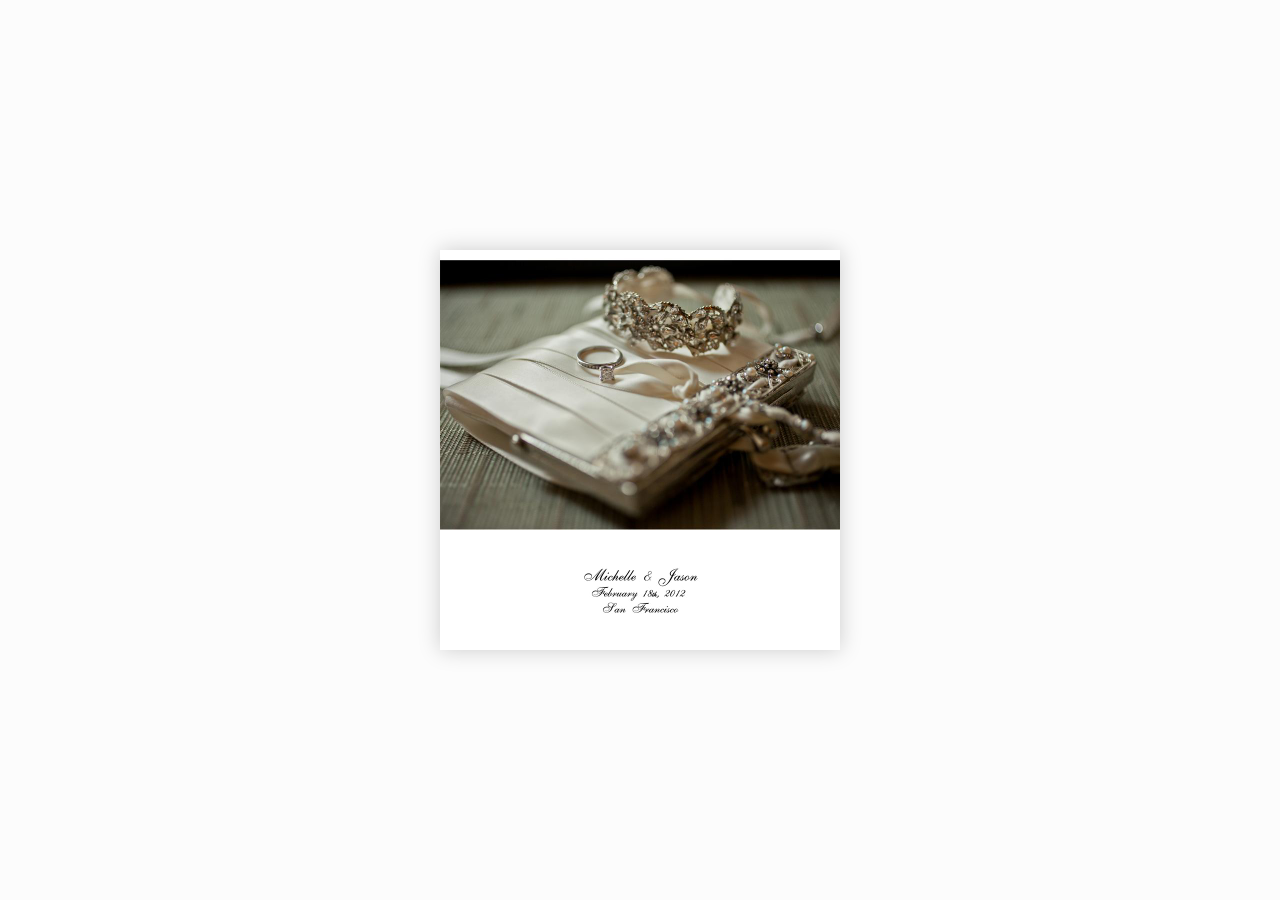
<file: 5396f77366f55-turnjs4/turnjs4/samples/double-page/index.html>
<!doctype html>
<!--[if lt IE 7 ]> <html lang="en" class="ie6"> <![endif]-->
<!--[if IE 7 ]>    <html lang="en" class="ie7"> <![endif]-->
<!--[if IE 8 ]>    <html lang="en" class="ie8"> <![endif]-->
<!--[if IE 9 ]>    <html lang="en" class="ie9"> <![endif]-->
<!--[if !IE]><!--> <html lang="en"> <!--<![endif]-->
<head>
<meta name="viewport" content="width = 1050, user-scalable = no" />
<script type="text/javascript" src="../../extras/jquery.min.1.7.js"></script>
<script type="text/javascript" src="../../extras/modernizr.2.5.3.min.js"></script>
</head>
<body>

<div class="flipbook-viewport">
	<div class="container">
		<div class="flipbook">
			<div class="page" style="background-image:url(pages/1.jpg)"></div>
			<div class="double" style="background-image:url(pages/2.jpg)"></div>
			<div class="double" style="background-image:url(pages/3.jpg)"></div>
			<div class="double" style="background-image:url(pages/4.jpg)"></div>
			<div class="double" style="background-image:url(pages/5.jpg)"></div>
			<div class="double" style="background-image:url(pages/6.jpg)"></div>
			<div class="page" style="background-image:url(pages/7.jpg)"></div>
		</div>
	</div>
</div>


<script type="text/javascript">

function loadApp() {

	var flipbook = $('.flipbook');

 	// Check if the CSS was already loaded
	
	if (flipbook.width()==0 || flipbook.height()==0) {
		setTimeout(loadApp, 10);
		return;
	}

	$('.flipbook .double').scissor();

	// Create the flipbook

	$('.flipbook').turn({
			// Elevation

			elevation: 50,
			
			// Enable gradients

			gradients: true,
			
			// Auto center this flipbook

			autoCenter: true

	});
}

// Load the HTML4 version if there's not CSS transform

yepnope({
	test : Modernizr.csstransforms,
	yep: ['../../lib/turn.min.js'],
	nope: ['../../lib/turn.html4.min.js'],
	both: ['../../lib/scissor.min.js', 'css/double-page.css'],
	complete: loadApp
});

</script>

</body>
</html>
</file>
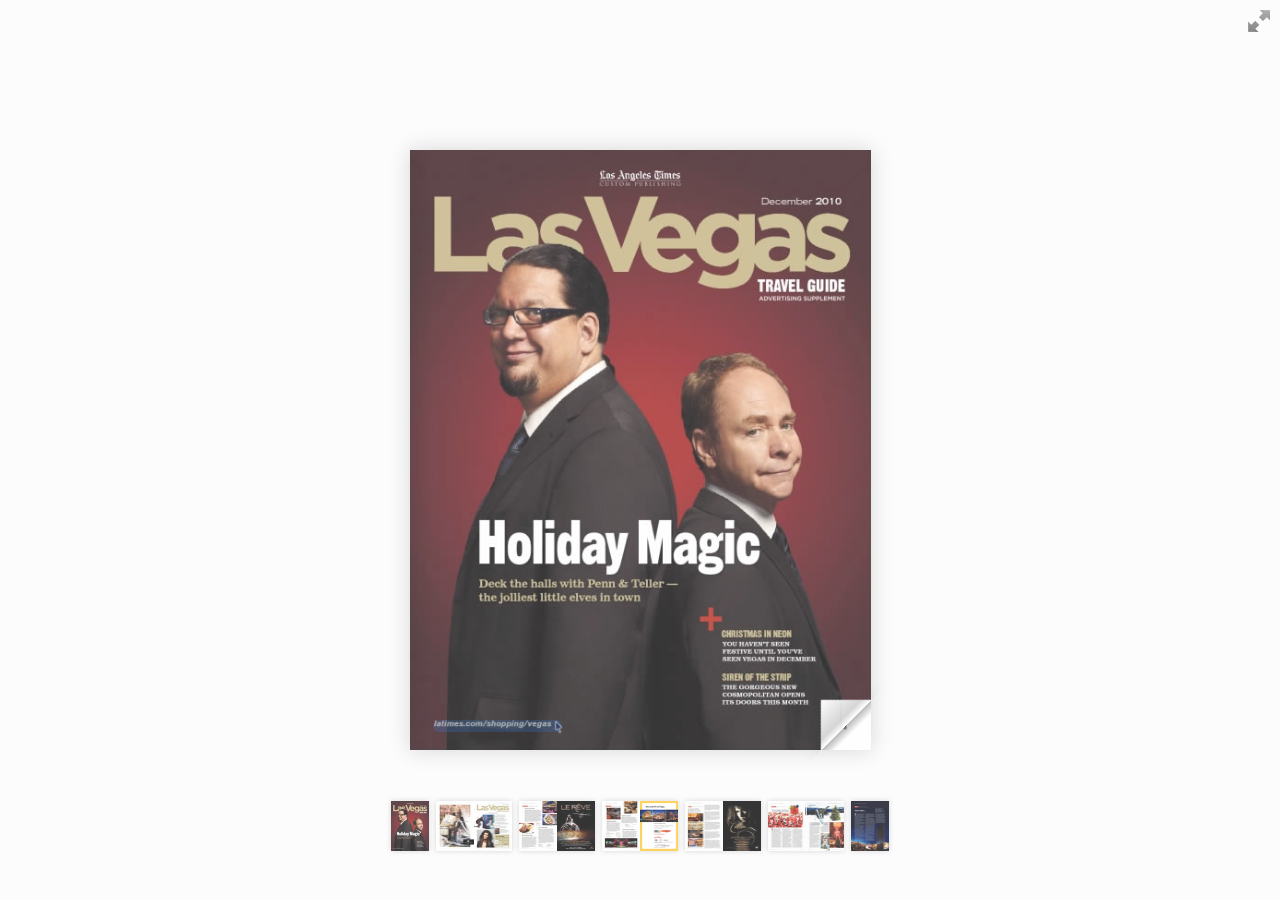
<file: 5396f77366f55-turnjs4/turnjs4/samples/magazine/index.html>
<!doctype html>
<!--[if lt IE 7 ]> <html lang="en" class="ie6"> <![endif]-->
<!--[if IE 7 ]>    <html lang="en" class="ie7"> <![endif]-->
<!--[if IE 8 ]>    <html lang="en" class="ie8"> <![endif]-->
<!--[if IE 9 ]>    <html lang="en" class="ie9"> <![endif]-->
<!--[if !IE]><!--> <html lang="en"> <!--<![endif]-->
<head>
<title>Using turn.js and the new zoom feature</title>
<meta name="viewport" content="width = 1050, user-scalable = no" />
<script type="text/javascript" src="../../extras/jquery.min.1.7.js"></script>
<script type="text/javascript" src="../../extras/modernizr.2.5.3.min.js"></script>
<script type="text/javascript" src="../../lib/hash.js"></script>

</head>
<body>

<div id="canvas">

<div class="zoom-icon zoom-icon-in"></div>

<div class="magazine-viewport">
	<div class="container">
		<div class="magazine">
			<!-- Next button -->
			<div ignore="1" class="next-button"></div>
			<!-- Previous button -->
			<div ignore="1" class="previous-button"></div>
		</div>
	</div>
</div>

<!-- Thumbnails -->
<div class="thumbnails">
	<div>
		<ul>
			<li class="i">
				<img src="pages/1-thumb.jpg" width="76" height="100" class="page-1">
				<span>1</span>
			</li>
			<li class="d">
				<img src="pages/2-thumb.jpg" width="76" height="100" class="page-2">
				<img src="pages/3-thumb.jpg" width="76" height="100" class="page-3">
				<span>2-3</span>
			</li>
			<li class="d">
				<img src="pages/4-thumb.jpg" width="76" height="100" class="page-4">
				<img src="pages/5-thumb.jpg" width="76" height="100" class="page-5">
				<span>4-5</span>
			</li>
			<li class="d">
				<img src="pages/6-thumb.jpg" width="76" height="100" class="page-6">
				<img src="pages/7-thumb.jpg" width="76" height="100" class="page-7">
				<span>6-7</span>
			</li>
			<li class="d">
				<img src="pages/8-thumb.jpg" width="76" height="100" class="page-8">
				<img src="pages/9-thumb.jpg" width="76" height="100" class="page-9">
				<span>8-9</span>
			</li>
			<li class="d">
				<img src="pages/10-thumb.jpg" width="76" height="100" class="page-10">
				<img src="pages/11-thumb.jpg" width="76" height="100" class="page-11">
				<span>10-11</span>
			</li>
			<li class="i">
				<img src="pages/12-thumb.jpg" width="76" height="100" class="page-12">
				<span>12</span>
			</li>
		<ul>
	<div>	
</div>
</div>

<script type="text/javascript">

function loadApp() {

 	$('#canvas').fadeIn(1000);

 	var flipbook = $('.magazine');

 	// Check if the CSS was already loaded
	
	if (flipbook.width()==0 || flipbook.height()==0) {
		setTimeout(loadApp, 10);
		return;
	}
	
	// Create the flipbook

	flipbook.turn({
			
			// Magazine width

			width: 922,

			// Magazine height

			height: 600,

			// Duration in millisecond

			duration: 1000,

			// Hardware acceleration

			acceleration: !isChrome(),

			// Enables gradients

			gradients: true,
			
			// Auto center this flipbook

			autoCenter: true,

			// Elevation from the edge of the flipbook when turning a page

			elevation: 50,

			// The number of pages

			pages: 12,

			// Events

			when: {
				turning: function(event, page, view) {
					
					var book = $(this),
					currentPage = book.turn('page'),
					pages = book.turn('pages');
			
					// Update the current URI

					Hash.go('page/' + page).update();

					// Show and hide navigation buttons

					disableControls(page);
					

					$('.thumbnails .page-'+currentPage).
						parent().
						removeClass('current');

					$('.thumbnails .page-'+page).
						parent().
						addClass('current');



				},

				turned: function(event, page, view) {

					disableControls(page);

					$(this).turn('center');

					if (page==1) { 
						$(this).turn('peel', 'br');
					}

				},

				missing: function (event, pages) {

					// Add pages that aren't in the magazine

					for (var i = 0; i < pages.length; i++)
						addPage(pages[i], $(this));

				}
			}

	});

	// Zoom.js

	$('.magazine-viewport').zoom({
		flipbook: $('.magazine'),

		max: function() { 
			
			return largeMagazineWidth()/$('.magazine').width();

		}, 

		when: {

			swipeLeft: function() {

				$(this).zoom('flipbook').turn('next');

			},

			swipeRight: function() {
				
				$(this).zoom('flipbook').turn('previous');

			},

			resize: function(event, scale, page, pageElement) {

				if (scale==1)
					loadSmallPage(page, pageElement);
				else
					loadLargePage(page, pageElement);

			},

			zoomIn: function () {

				$('.thumbnails').hide();
				$('.made').hide();
				$('.magazine').removeClass('animated').addClass('zoom-in');
				$('.zoom-icon').removeClass('zoom-icon-in').addClass('zoom-icon-out');
				
				if (!window.escTip && !$.isTouch) {
					escTip = true;

					$('<div />', {'class': 'exit-message'}).
						html('<div>Press ESC to exit</div>').
							appendTo($('body')).
							delay(2000).
							animate({opacity:0}, 500, function() {
								$(this).remove();
							});
				}
			},

			zoomOut: function () {

				$('.exit-message').hide();
				$('.thumbnails').fadeIn();
				$('.made').fadeIn();
				$('.zoom-icon').removeClass('zoom-icon-out').addClass('zoom-icon-in');

				setTimeout(function(){
					$('.magazine').addClass('animated').removeClass('zoom-in');
					resizeViewport();
				}, 0);

			}
		}
	});

	// Zoom event

	if ($.isTouch)
		$('.magazine-viewport').bind('zoom.doubleTap', zoomTo);
	else
		$('.magazine-viewport').bind('zoom.tap', zoomTo);


	// Using arrow keys to turn the page

	$(document).keydown(function(e){

		var previous = 37, next = 39, esc = 27;

		switch (e.keyCode) {
			case previous:

				// left arrow
				$('.magazine').turn('previous');
				e.preventDefault();

			break;
			case next:

				//right arrow
				$('.magazine').turn('next');
				e.preventDefault();

			break;
			case esc:
				
				$('.magazine-viewport').zoom('zoomOut');	
				e.preventDefault();

			break;
		}
	});

	// URIs - Format #/page/1 

	Hash.on('^page\/([0-9]*)$', {
		yep: function(path, parts) {
			var page = parts[1];

			if (page!==undefined) {
				if ($('.magazine').turn('is'))
					$('.magazine').turn('page', page);
			}

		},
		nop: function(path) {

			if ($('.magazine').turn('is'))
				$('.magazine').turn('page', 1);
		}
	});


	$(window).resize(function() {
		resizeViewport();
	}).bind('orientationchange', function() {
		resizeViewport();
	});

	// Events for thumbnails

	$('.thumbnails').click(function(event) {
		
		var page;

		if (event.target && (page=/page-([0-9]+)/.exec($(event.target).attr('class'))) ) {
		
			$('.magazine').turn('page', page[1]);
		}
	});

	$('.thumbnails li').
		bind($.mouseEvents.over, function() {
			
			$(this).addClass('thumb-hover');

		}).bind($.mouseEvents.out, function() {
			
			$(this).removeClass('thumb-hover');

		});

	if ($.isTouch) {
	
		$('.thumbnails').
			addClass('thumbanils-touch').
			bind($.mouseEvents.move, function(event) {
				event.preventDefault();
			});

	} else {

		$('.thumbnails ul').mouseover(function() {

			$('.thumbnails').addClass('thumbnails-hover');

		}).mousedown(function() {

			return false;

		}).mouseout(function() {

			$('.thumbnails').removeClass('thumbnails-hover');

		});

	}


	// Regions

	if ($.isTouch) {
		$('.magazine').bind('touchstart', regionClick);
	} else {
		$('.magazine').click(regionClick);
	}

	// Events for the next button

	$('.next-button').bind($.mouseEvents.over, function() {
		
		$(this).addClass('next-button-hover');

	}).bind($.mouseEvents.out, function() {
		
		$(this).removeClass('next-button-hover');

	}).bind($.mouseEvents.down, function() {
		
		$(this).addClass('next-button-down');

	}).bind($.mouseEvents.up, function() {
		
		$(this).removeClass('next-button-down');

	}).click(function() {
		
		$('.magazine').turn('next');

	});

	// Events for the next button
	
	$('.previous-button').bind($.mouseEvents.over, function() {
		
		$(this).addClass('previous-button-hover');

	}).bind($.mouseEvents.out, function() {
		
		$(this).removeClass('previous-button-hover');

	}).bind($.mouseEvents.down, function() {
		
		$(this).addClass('previous-button-down');

	}).bind($.mouseEvents.up, function() {
		
		$(this).removeClass('previous-button-down');

	}).click(function() {
		
		$('.magazine').turn('previous');

	});


	resizeViewport();

	$('.magazine').addClass('animated');

}

// Zoom icon

 $('.zoom-icon').bind('mouseover', function() { 
 	
 	if ($(this).hasClass('zoom-icon-in'))
 		$(this).addClass('zoom-icon-in-hover');

 	if ($(this).hasClass('zoom-icon-out'))
 		$(this).addClass('zoom-icon-out-hover');
 
 }).bind('mouseout', function() { 
 	
 	 if ($(this).hasClass('zoom-icon-in'))
 		$(this).removeClass('zoom-icon-in-hover');
 	
 	if ($(this).hasClass('zoom-icon-out'))
 		$(this).removeClass('zoom-icon-out-hover');

 }).bind('click', function() {

 	if ($(this).hasClass('zoom-icon-in'))
 		$('.magazine-viewport').zoom('zoomIn');
 	else if ($(this).hasClass('zoom-icon-out'))	
		$('.magazine-viewport').zoom('zoomOut');

 });

 $('#canvas').hide();


// Load the HTML4 version if there's not CSS transform

yepnope({
	test : Modernizr.csstransforms,
	yep: ['../../lib/turn.js'],
	nope: ['../../lib/turn.html4.min.js'],
	both: ['../../lib/zoom.min.js', 'js/magazine.js', 'css/magazine.css'],
	complete: loadApp
});

</script>

</body>
</html>
</file>
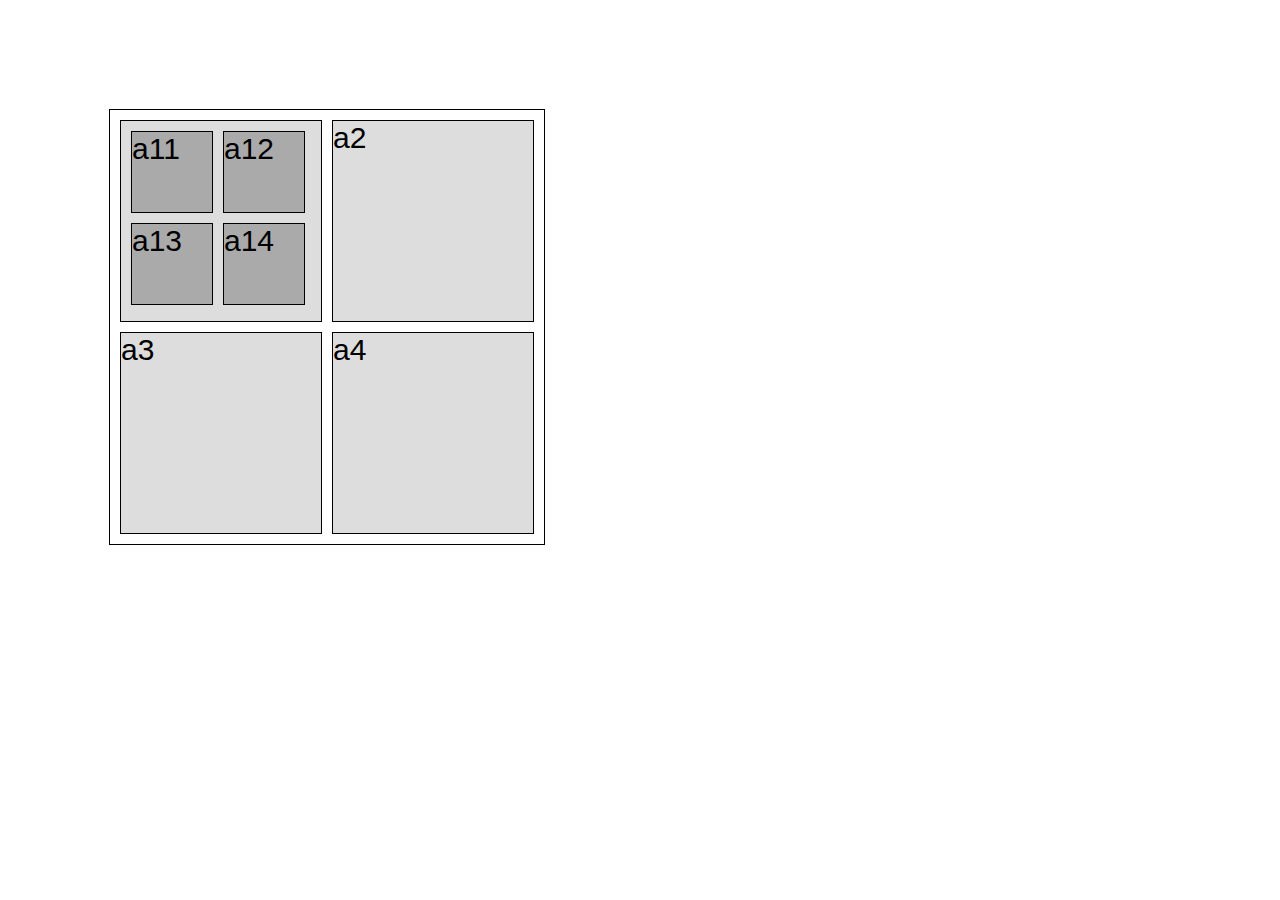
<file: jaukia-zoomooz-v1.1.6-16-g87ab8d9/jaukia-zoomooz-87ab8d9/examples/hierarchy/index.html>
<!DOCTYPE HTML PUBLIC "-//W3C//DTD HTML 4.01//EN" "http://www.w3.org/TR/html4/strict.dtd">
<html>
	<head>
		<title>Hierarchy test</title>
		<link rel="stylesheet" href="style.css" type="text/css" media="screen" />
		
		<script src="https://ajax.googleapis.com/ajax/libs/jquery/1.9.1/jquery.min.js" type="text/javascript"></script>
		<script type="text/javascript" src="../../jquery.zoomooz.min.js"></script>
		
	</head>
	<body class="zoomContainer">
		<div id="a" class="zoomTarget level0">
			<div id="a1" class="zoomTarget level1">
				<div id="a11" class="zoomTarget level2">a11</div>		
				<div id="a12" class="zoomTarget level2">a12</div>		
				<div id="a13" class="zoomTarget level2">a13</div>		
				<div id="a14" class="zoomTarget level2">a14</div>		
			</div>
			<div id="a2" class="zoomTarget level1">a2</div>
			<div id="a3" class="zoomTarget level1">a3</div>
			<div id="a4" class="zoomTarget level1">a4</div>
		</div>
	</body>
	
	<!--************************
		**  GOOGLE ANALYTICS      **
		*************************-->
			
			<script type="text/javascript">
var gaJsHost = (("https:" == document.location.protocol) ? "https://ssl." : "http://www.");
document.write(unescape("%3Cscript src='" + gaJsHost + "google-analytics.com/ga.js' type='text/javascript'%3E%3C/script%3E"));
</script>
<script type="text/javascript">
try {
var pageTracker = _gat._getTracker("UA-16288001-1");
pageTracker._trackPageview();
} catch(err) {}</script>

</html>
</file>
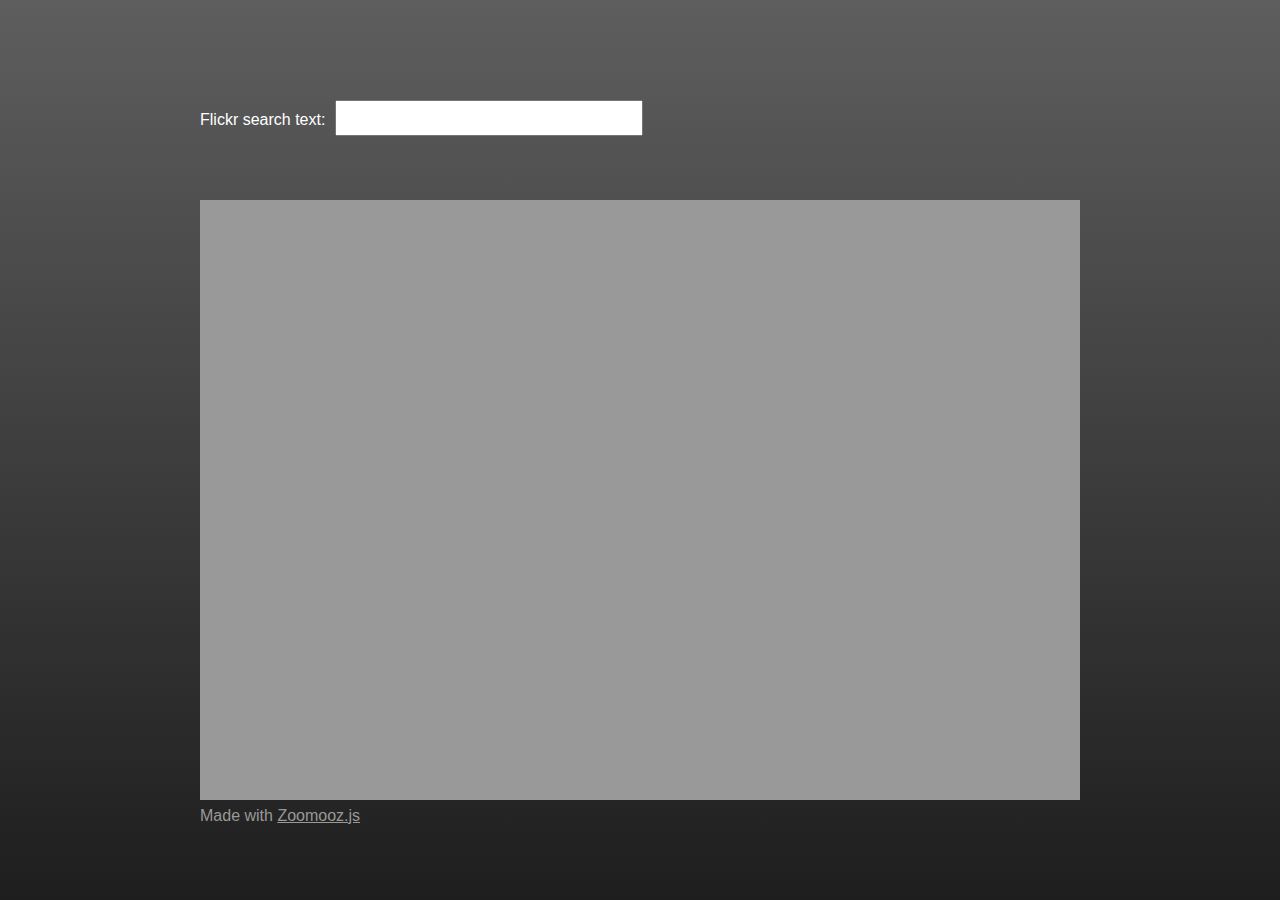
<file: jaukia-zoomooz-v1.1.6-16-g87ab8d9/jaukia-zoomooz-87ab8d9/examples/imagestack/index.html>
<!DOCTYPE HTML PUBLIC "-//W3C//DTD HTML 4.01//EN" "http://www.w3.org/TR/html4/strict.dtd">
<html>
	<head>
		<title>Flickr Image Stack Demo</title>
		<link rel="stylesheet" href="style.css" type="text/css" media="screen" />
		
		<script src="https://ajax.googleapis.com/ajax/libs/jquery/1.9.1/jquery.min.js" type="text/javascript"></script>
		<script type="text/javascript" src="../../jquery.zoomooz.min.js"></script>
		
		<script type="text/javascript">
		$(document).ready(function(){
		    $.zoomooz.setup({duration:1000, nativeanimation:true});
		
		    $(document).keypress(function(evt){if(evt.keyCode==13) loadImages(true);});
		    $("#searchtext").blur(function(evt){loadImages(false);});
		    
		    var searchText = getUrlVars()["q"];
            if(searchText) {
                $("#searchtext").val(searchText);
                loadImages(false);
                $("body").zoomTo({targetsize: 1.0});
            }
		});
		
		var previousSearchString = "";
		var notLoaded = true;
		
		// from: http://jquery-howto.blogspot.com/2009/09/get-url-parameters-values-with-jquery.html
		function getUrlVars() {
		    var vars = [];
		    
		    var hash;
            var hashes = window.location.href.slice(window.location.href.indexOf('?') + 1).split('&');
            
            for(var i = 0; i < hashes.length; i++) {
                hash = hashes[i].split('=');
                vars.push(hash[0]);
                vars[hash[0]] = hash[1];
            }
            
		    return vars;    
        }
        
        function loadImages(forceImages) {
		    var searchString = $("#searchtext").val();
		    if(searchString=="") return;
		    if(!forceImages && searchString==previousSearchString) return;
		    previousSearchString = searchString;
		    
		    if(notLoaded) {
		        notLoaded = false;
		        
		        $(window).click(function (evt) {
				    evt.stopPropagation();
			        $("body").zoomTo({targetsize: 1.0});
				    $("#searchtext").focus();
			    });
			    $("body").zoomTo({targetsize: 1.0});
			    $("#searchtext").focus();
			
			    $("#output").click(function(evt) {
			        evt.stopPropagation();
			        $(this).zoomTo({targetsize: 0.97});
			    });
		    }
		    
			var path = "http://api.flickr.com/services/feeds/photos_public.gne";
			var params = "?tags="+searchString+"&tagmode=any&format=json&jsoncallback=?";
			$("#output").text("");
			$("#output").zoomTo({targetsize: 0.97});
			$.getJSON(path+params, function (data) {
			    $.each(data.items, function (i, item) {
					var elem = $("<img/>");
					var smallimg = item.media.m;
					var fullimg = smallimg.replace("_m", "");
					elem.attr("src", fullimg);
		            var parentElem = $("#output");
		            
					var rot = "rotate(" + (Math.random() * 2 - 1) * 180 + "deg)";
					
					var margin = 20;
		            var width = 10;
		            var left = margin+Math.round(Math.random()*(100-2*margin-width))+"%";
					var top = margin+Math.round(Math.random()*(100-2*margin-width))+"%";
					var cssAttr = {"left":left,"top":top,"width":width+"%","opacity":0.0};
					cssAttr["-webkit-transform"] = rot;
					cssAttr["-o-transform"] = rot;
					cssAttr["-moz-transform"] = rot;
					elem.css(cssAttr);
				
					elem.click(function (evt) {
						evt.stopPropagation();
						$(this).zoomTo({targetsize: 0.7});
						$("img").not(this).css({"z-index":1});
						$(this).css({"z-index":2});
					});
					elem.appendTo("#output").delay(500).animate({opacity:1.0},600);
				});
				
				window.ondragstart = function() { return false };
				window.onselectstart = function() { return false };
			});
		}
		</script>
	</head>
	<body>
	    <div id="container">
	    <label>Flickr search text:</label><input id="searchtext">
		<div id="output"></div>
		<div id="info">Made with <a href="http://janne.aukia.com/zoomooz/">Zoomooz.js</a></div>
		</div>
		
		<!--************************
		**  GOOGLE ANALYTICS      **
		*************************-->
			
			<script type="text/javascript">
var gaJsHost = (("https:" == document.location.protocol) ? "https://ssl." : "http://www.");
document.write(unescape("%3Cscript src='" + gaJsHost + "google-analytics.com/ga.js' type='text/javascript'%3E%3C/script%3E"));
</script>
<script type="text/javascript">
try {
var pageTracker = _gat._getTracker("UA-16288001-1");
pageTracker._trackPageview();
} catch(err) {}</script>

	</body>
</html>
</file>
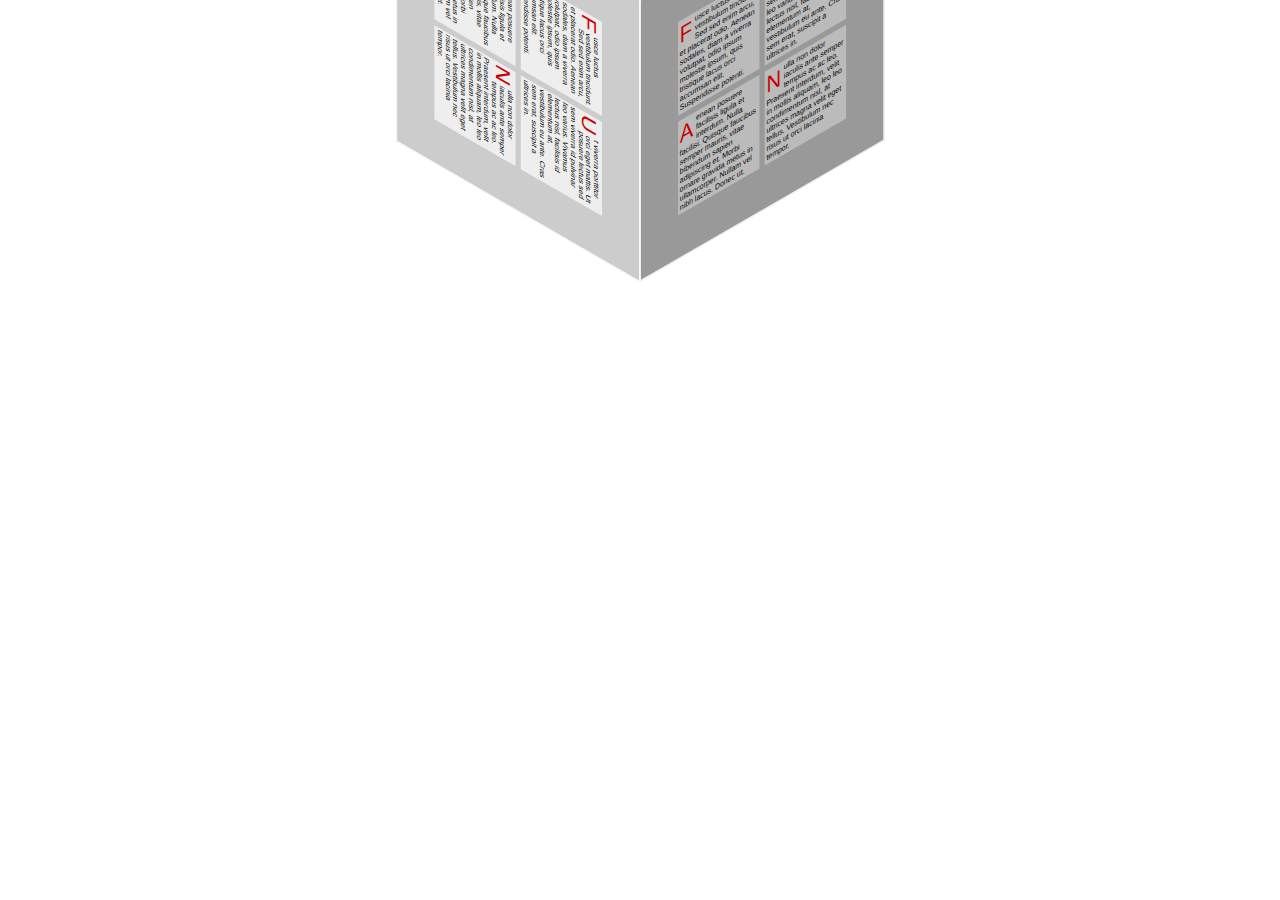
<file: jaukia-zoomooz-v1.1.6-16-g87ab8d9/jaukia-zoomooz-87ab8d9/examples/isometric/index.html>
<!DOCTYPE HTML PUBLIC "-//W3C//DTD HTML 4.01//EN" "http://www.w3.org/TR/html4/strict.dtd">
<html>
	<head>
		<title>Isometric test</title>
		<link rel="stylesheet" href="style.css" type="text/css" media="screen" />
		
		<script src="https://ajax.googleapis.com/ajax/libs/jquery/1.9.1/jquery.min.js" type="text/javascript"></script>
		<script type="text/javascript" src="../../jquery.zoomooz.min.js"></script>
		
		<script type="text/javascript">
		
			$(document).ready(function() {
		        $.zoomooz.setup({nativeanimation:true, debug:false});
		
			    $(".cover").click(function(evt) {
					evt.stopPropagation();
					$(this).zoomTo();
					$(".cover").not(this).show();
					$(this).hide();
				});
				
				$(".box").click(function(evt) {
					evt.stopPropagation();
					$(this).zoomTo({targetsize:0.7});
				});
				
				$(".face").click(function(evt) {
					evt.stopPropagation();
					$(this).zoomTo();
				});
				
				$(window).click(function(evt) {
					evt.stopPropagation();
					$("body").zoomTo({targetsize:1.0});
					$(".cover").show();
				});
				
				// for iPhone
				$("#container").click(function(evt) {
					evt.stopPropagation();
					$("body").zoomTo({targetsize:1.0});
					$(".cover").show();
				});
				
				$("body").zoomTo({targetsize:1.0});
				$(".cover").show();
			});
		</script>
	</head>
	<body>
	    <div id="container">
	    <div id="cube">
	    <div class="face" id="f1">
	        <div class="cover"></div>
	        <div class="facecontent">
	            <div class="box">Fusce luctus vestibulum tincidunt. Sed sed enim arcu, et placerat odio. Aenean sodales, diam a viverra volutpat, odio ipsum molestie ipsum, quis tristique lacus orci accumsan elit. Suspendisse potenti.</div>
	            <div class="box">Ut viverra porttitor orci eget mattis. Ut posuere lectus sed sem viverra id pulvinar leo varius. Vivamus lectus nisl, facilisis id elementum at, vestibulum eu ante. Cras sem erat, suscipit a ultrices in.</div>
	            <div class="box">Aenean posuere facilisis ligula et interdum. Nulla facilisi. Quisque faucibus semper mauris, vitae bibendum sapien adipiscing et. Morbi ornare gravida metus in ullamcorper. Nullam vel nibh lacus. Donec ut.</div>
	            <div class="box">Nulla non dolor iaculis ante semper tempus ac ac leo. Praesent interdum, velit in mollis aliquam, leo leo condimentum nisl, at ultrices magna velit eget tellus. Vestibulum nec risus ut orci lacinia tempor.</div>
	        </div>
	    </div>
		<div class="face" id="f2">
	        <div class="cover"></div>
	        <div class="facecontent">
	            <div class="box">Fusce luctus vestibulum tincidunt. Sed sed enim arcu, et placerat odio. Aenean sodales, diam a viverra volutpat, odio ipsum molestie ipsum, quis tristique lacus orci accumsan elit. Suspendisse potenti.</div>
	            <div class="box">Ut viverra porttitor orci eget mattis. Ut posuere lectus sed sem viverra id pulvinar leo varius. Vivamus lectus nisl, facilisis id elementum at, vestibulum eu ante. Cras sem erat, suscipit a ultrices in.</div>
	            <div class="box">Aenean posuere facilisis ligula et interdum. Nulla facilisi. Quisque faucibus semper mauris, vitae bibendum sapien adipiscing et. Morbi ornare gravida metus in ullamcorper. Nullam vel nibh lacus. Donec ut.</div>
	            <div class="box">Nulla non dolor iaculis ante semper tempus ac ac leo. Praesent interdum, velit in mollis aliquam, leo leo condimentum nisl, at ultrices magna velit eget tellus. Vestibulum nec risus ut orci lacinia tempor.</div>
	        </div>
	    </div>
		<div class="face" id="f3">
	        <div class="cover"></div>
	        <div class="facecontent">
	            <div class="box">Fusce luctus vestibulum tincidunt. Sed sed enim arcu, et placerat odio. Aenean sodales, diam a viverra volutpat, odio ipsum molestie ipsum, quis tristique lacus orci accumsan elit. Suspendisse potenti.</div>
	            <div class="box">Ut viverra porttitor orci eget mattis. Ut posuere lectus sed sem viverra id pulvinar leo varius. Vivamus lectus nisl, facilisis id elementum at, vestibulum eu ante. Cras sem erat, suscipit a ultrices in.</div>
	            <div class="box">Aenean posuere facilisis ligula et interdum. Nulla facilisi. Quisque faucibus semper mauris, vitae bibendum sapien adipiscing et. Morbi ornare gravida metus in ullamcorper. Nullam vel nibh lacus. Donec ut.</div>
	            <div class="box">Nulla non dolor iaculis ante semper tempus ac ac leo. Praesent interdum, velit in mollis aliquam, leo leo condimentum nisl, at ultrices magna velit eget tellus. Vestibulum nec risus ut orci lacinia tempor.</div>
	        </div>
	    </div>
	    </div>
		</div>
	</body>
	
	<!--************************
		**  GOOGLE ANALYTICS      **
		*************************-->
			
			<script type="text/javascript">
var gaJsHost = (("https:" == document.location.protocol) ? "https://ssl." : "http://www.");
document.write(unescape("%3Cscript src='" + gaJsHost + "google-analytics.com/ga.js' type='text/javascript'%3E%3C/script%3E"));
</script>
<script type="text/javascript">
try {
var pageTracker = _gat._getTracker("UA-16288001-1");
pageTracker._trackPageview();
} catch(err) {}</script>

</html>
</file>
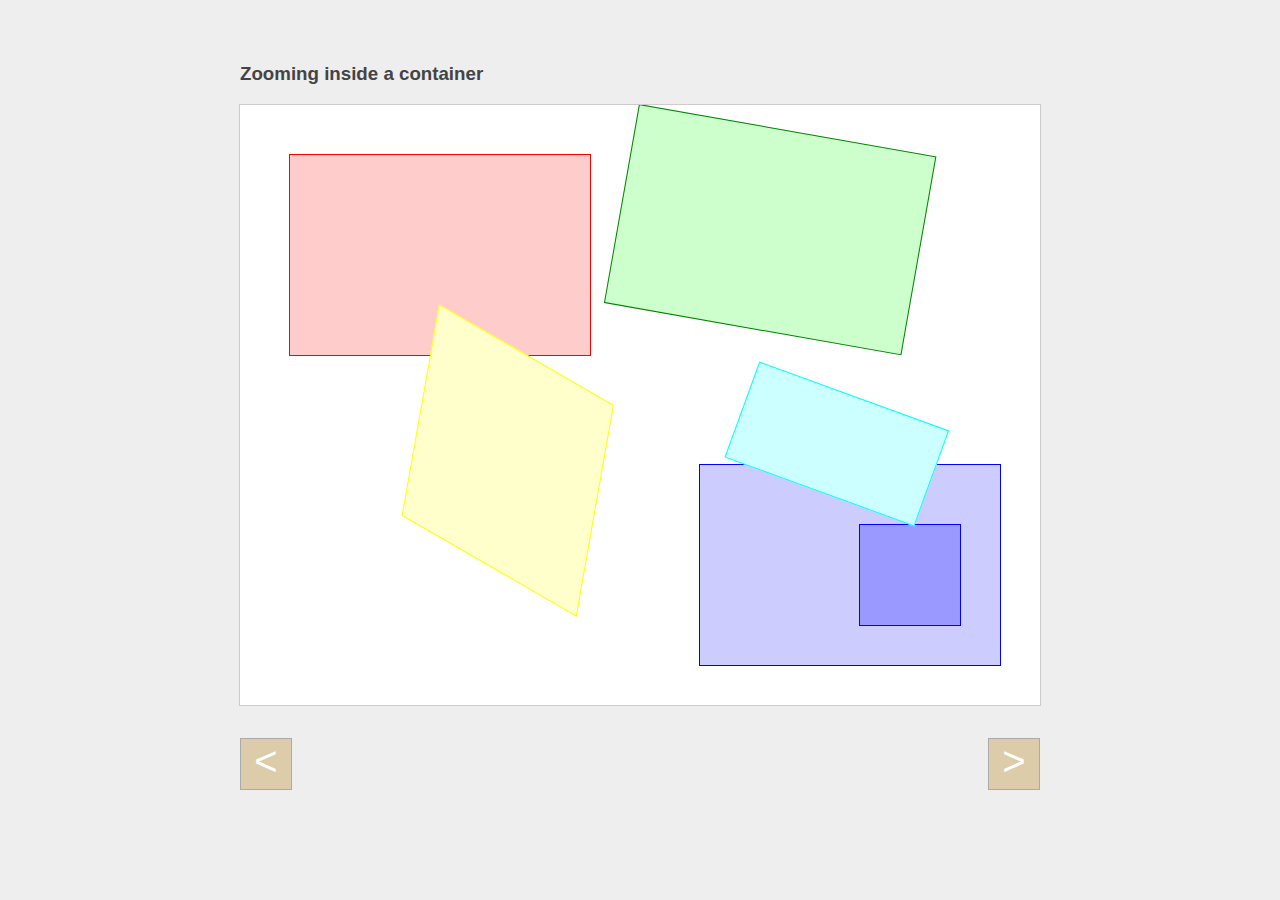
<file: jaukia-zoomooz-v1.1.6-16-g87ab8d9/jaukia-zoomooz-87ab8d9/examples/rootchange/index.html>
<!DOCTYPE HTML PUBLIC "-//W3C//DTD HTML 4.01//EN" "http://www.w3.org/TR/html4/strict.dtd">
<html>
	<head>
		<title>Simple test</title>
		<link rel="stylesheet" href="style.css" type="text/css" media="screen" />
		
		<script src="https://ajax.googleapis.com/ajax/libs/jquery/1.9.1/jquery.min.js" type="text/javascript"></script>
		
		<script type="text/javascript" src="../../jquery.zoomooz.min.js"></script>
		
		<!--<script type="text/javascript" src="../../src/js/jquery.zoomooz-helpers.js"></script>
		<script type="text/javascript" src="../../src/js/jquery.zoomooz-anim.js"></script>
		<script type="text/javascript" src="../../src/js/jquery.zoomooz-core.js"></script>
		<script type="text/javascript" src="../../src/js/purecssmatrix.js"></script>
		<script type="text/javascript" src="../../src/js/sylvester.src.stripped.js"></script>
		<script type="text/javascript" src="../../src/js/jquery.zoomooz-zoomTarget.js"></script>
		<script type="text/javascript" src="../../src/js/jquery.zoomooz-zoomContainer.js"></script>
		<script type="text/javascript" src="../../src/js/jquery.zoomooz-zoomButton.js"></script>-->
		
	</head>
	<body>
		<h3>Zooming inside a container</h3>
	    <div class="zoomViewport">
			<div id="container" class="zoomContainer">
                <div id="item1" class="zoomTarget"></div>
                <div id="item2" class="zoomTarget"></div>
                <div id="item2b" class="zoomTarget"></div>
                <div id="item3" class="zoomTarget">
                    <div id="item3b" class="zoomTarget"></div>
                </div>
                <div id="item4" class="zoomTarget"></div>
			</div>
	    </div>
	    <div id="navigation">
			<div id="prev" class="zoomButton" data-type="prev" data-root=".zoomViewport">&lt;</div>
			<div id="next" class="zoomButton" data-type="next" data-root=".zoomViewport">&gt;</div>
		</div>
	</body>
	
	<!--************************
		**  GOOGLE ANALYTICS      **
		*************************-->
			
			<script type="text/javascript">
var gaJsHost = (("https:" == document.location.protocol) ? "https://ssl." : "http://www.");
document.write(unescape("%3Cscript src='" + gaJsHost + "google-analytics.com/ga.js' type='text/javascript'%3E%3C/script%3E"));
</script>
<script type="text/javascript">
try {
var pageTracker = _gat._getTracker("UA-16288001-1");
pageTracker._trackPageview();
} catch(err) {}</script>

</html>
</file>
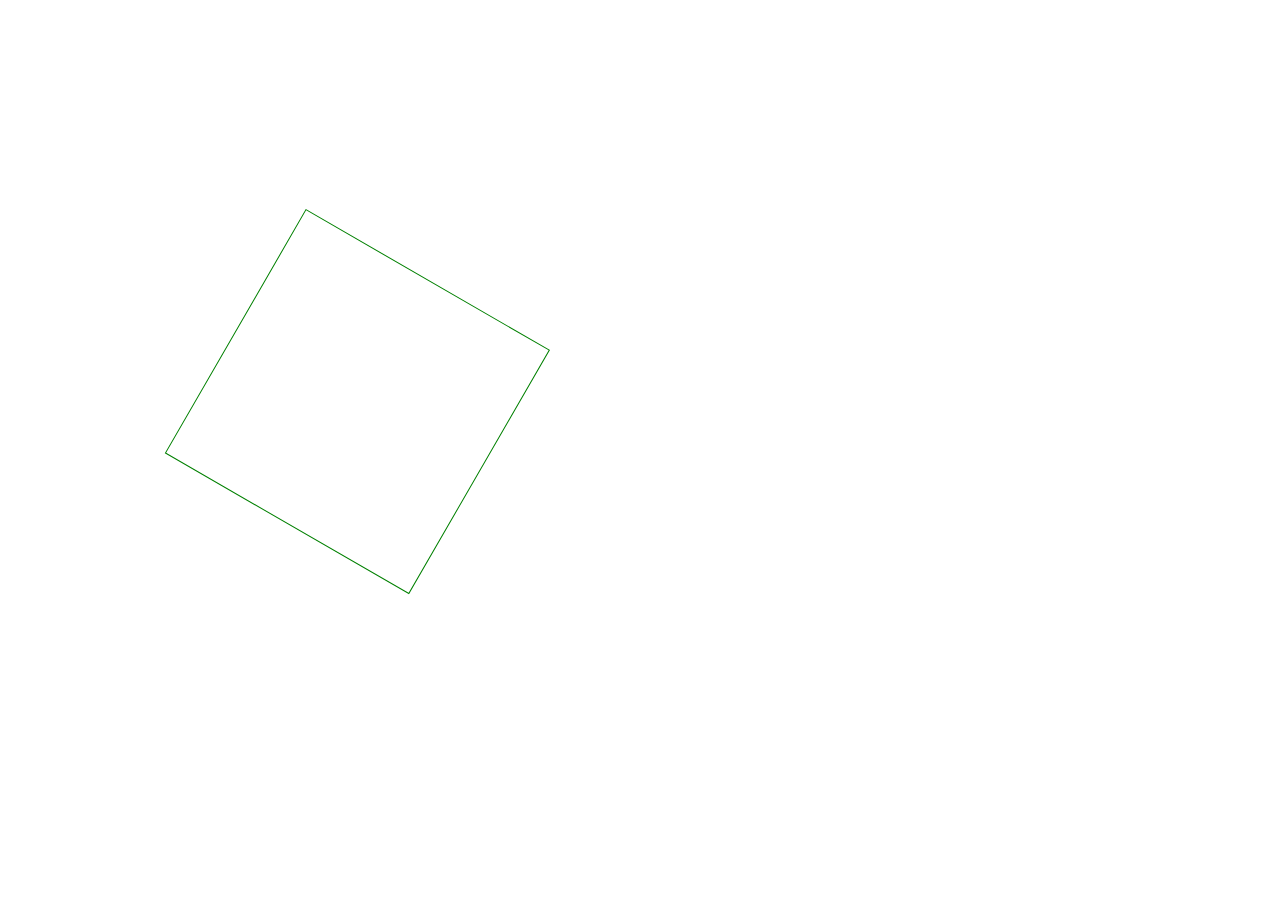
<file: jaukia-zoomooz-v1.1.6-16-g87ab8d9/jaukia-zoomooz-87ab8d9/examples/rotate-bug-test/index.html>
<!DOCTYPE HTML PUBLIC "-//W3C//DTD HTML 4.01//EN" "http://www.w3.org/TR/html4/strict.dtd">
<html>
	<head>
		<title>Isometric test</title>
		<link rel="stylesheet" href="style.css" type="text/css" media="screen" />
		
		<script src="https://ajax.googleapis.com/ajax/libs/jquery/1.9.1/jquery.min.js" type="text/javascript"></script>
		<script type="text/javascript" src="../../jquery.zoomooz.min.js"></script>
		
		<script type="text/javascript">
			$(document).ready(function() {
			    $("#f3").click(function(evt) {
					evt.stopPropagation();
					$(this).zoomTo({debug:true,targetsize:0.4});
				});
			});
		</script>
	</head>
	<body>
	    <div id="f3">
	    </div>
	</body>

</html>
</file>
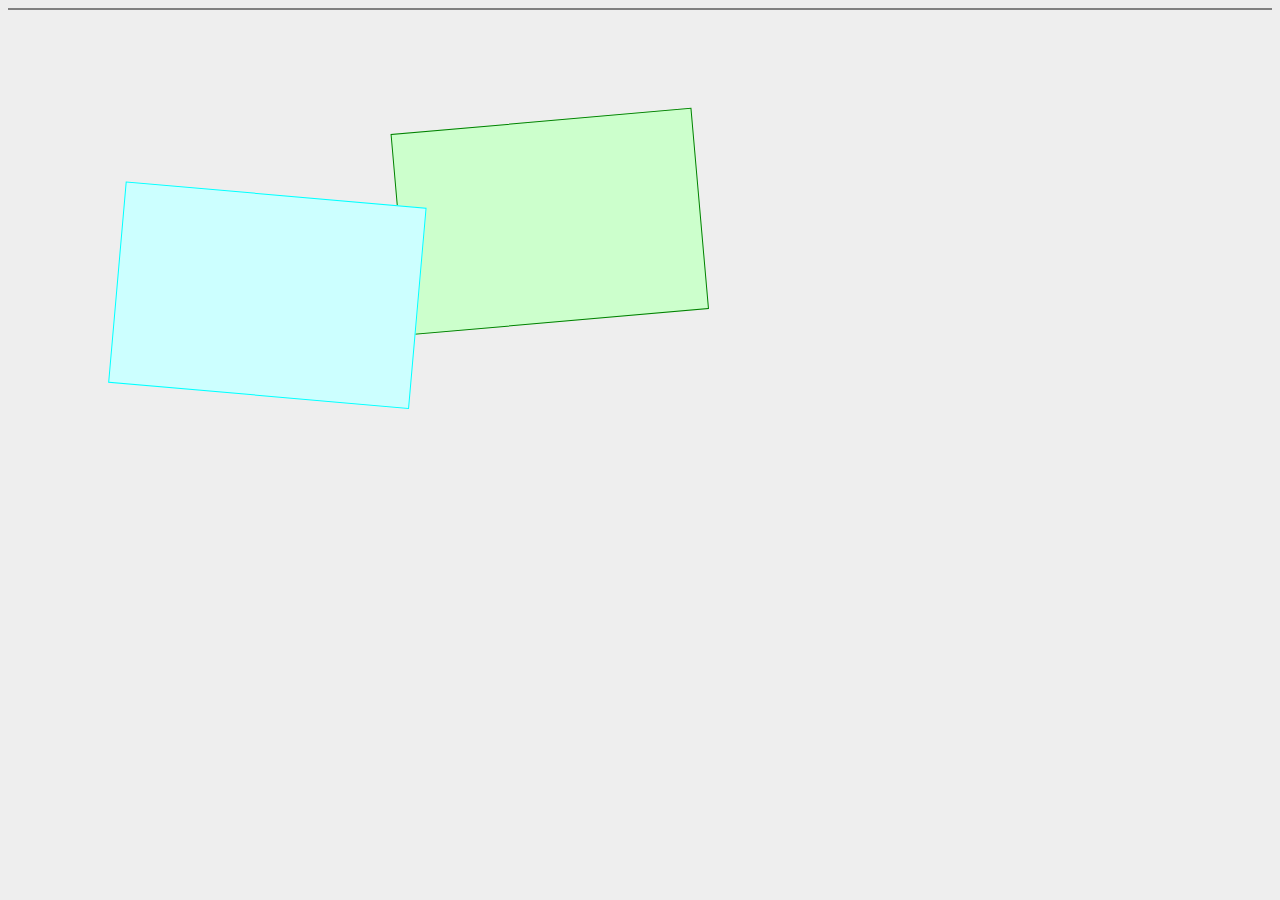
<file: jaukia-zoomooz-v1.1.6-16-g87ab8d9/jaukia-zoomooz-87ab8d9/examples/rotation/index.html>
<!DOCTYPE HTML PUBLIC "-//W3C//DTD HTML 4.01//EN" "http://www.w3.org/TR/html4/strict.dtd">
<html>
	<head>
		<title>Rotation test</title>
		<link rel="stylesheet" href="style.css" type="text/css" media="screen" />
		
		<script src="https://ajax.googleapis.com/ajax/libs/jquery/1.9.1/jquery.min.js" type="text/javascript"></script>
		<script type="text/javascript" src="../../jquery.zoomooz.min.js"></script>
		
		<script type="text/javascript">
			$(document).ready(function() {
				$(".zoomTarget").click(function(evt) {
					evt.stopPropagation();
					$(this).zoomTo({targetsize:0.7,debug:true});
				});
				$(document).click(function(evt) {
					evt.stopPropagation();
					$("body").zoomTo({targetsize:1.0,debug:true});
				});
				$("body").zoomTo({targetsize:1.0,debug:true});
			});
		</script>
	</head>
	<body>
		<div id="item1" class="zoomTarget"></div>
		<div id="item2" class="zoomTarget"></div>
	</body>
	
	<!--************************
		**  GOOGLE ANALYTICS      **
		*************************-->
			
			<script type="text/javascript">
var gaJsHost = (("https:" == document.location.protocol) ? "https://ssl." : "http://www.");
document.write(unescape("%3Cscript src='" + gaJsHost + "google-analytics.com/ga.js' type='text/javascript'%3E%3C/script%3E"));
</script>
<script type="text/javascript">
try {
var pageTracker = _gat._getTracker("UA-16288001-1");
pageTracker._trackPageview();
} catch(err) {}</script>

</html>
</file>
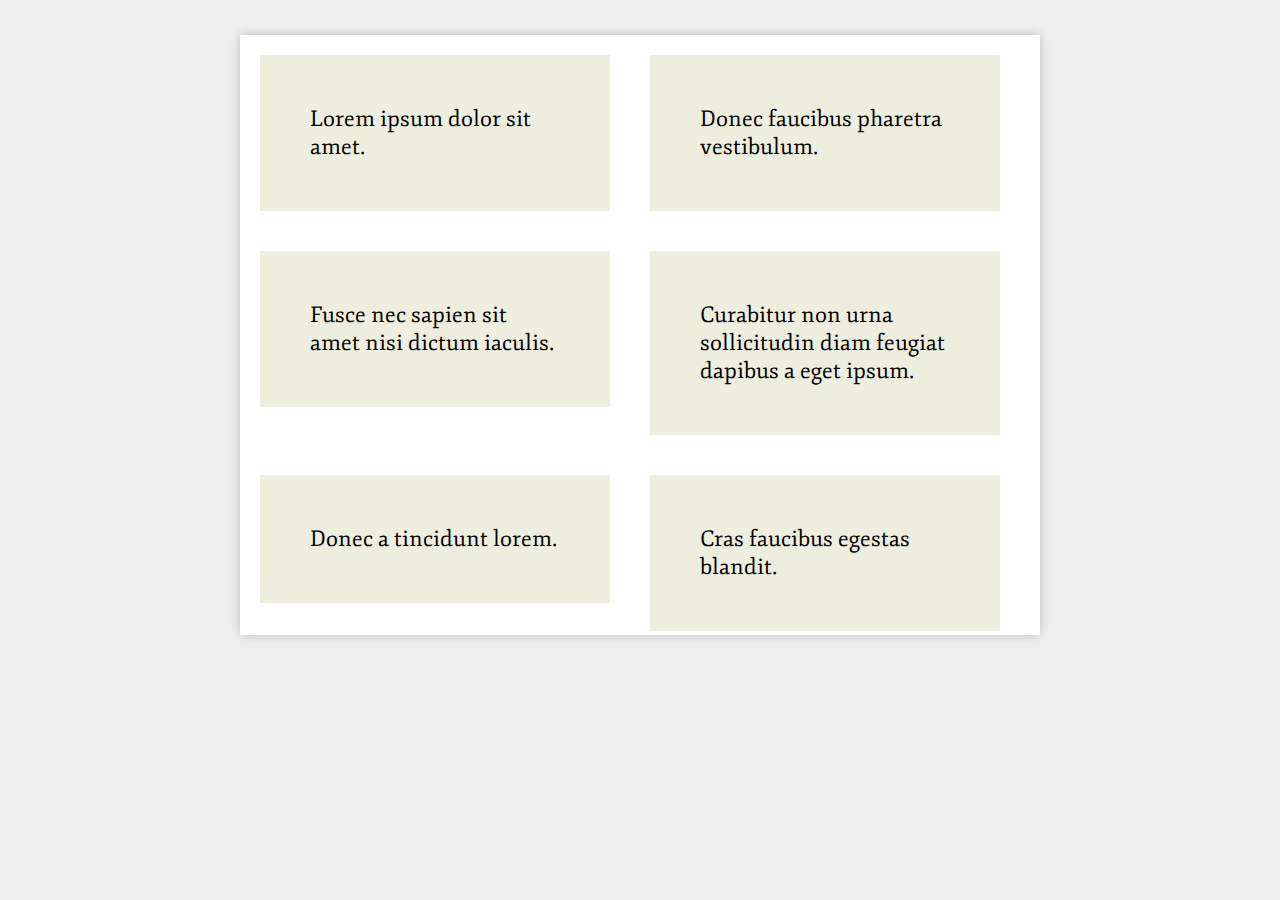
<file: jaukia-zoomooz-v1.1.6-16-g87ab8d9/jaukia-zoomooz-87ab8d9/examples/scrolling/index.html>
<!DOCTYPE HTML PUBLIC "-//W3C//DTD HTML 4.01//EN" "http://www.w3.org/TR/html4/strict.dtd">
<html>
	<head>
		<title>Simple test</title>
		<link rel="stylesheet" href="style.css" type="text/css" media="screen" />
		
		<link href='http://fonts.googleapis.com/css?family=Fjord+One' rel='stylesheet' type='text/css'>
		
		<script src="https://ajax.googleapis.com/ajax/libs/jquery/1.9.1/jquery.min.js" type="text/javascript"></script>
		
		<!--<script type="text/javascript" src="../../jquery.zoomooz.min.js"></script>-->
		
		<script type="text/javascript" src="../../src/js/jquery.zoomooz-helpers.js"></script>
		<script type="text/javascript" src="../../src/js/jquery.zoomooz-anim.js"></script>
		<script type="text/javascript" src="../../src/js/jquery.zoomooz-core.js"></script>
		<script type="text/javascript" src="../../src/js/purecssmatrix.js"></script>
		<script type="text/javascript" src="../../src/js/sylvester.src.stripped.js"></script>
		<script type="text/javascript" src="../../src/js/jquery.zoomooz-zoomTarget.js"></script>
		<script type="text/javascript" src="../../src/js/jquery.zoomooz-zoomContainer.js"></script>
		
		
	</head>
	<body>
		<div id="viewport" class="zoomViewport">
			<div id="content" class="zoomContainer">
			    <div class="zoomTarget">Lorem ipsum dolor sit amet.</div>
			    <div class="zoomTarget">Donec faucibus pharetra vestibulum.</div>
			    <div class="zoomTarget">Fusce nec sapien sit amet nisi dictum iaculis.</div>
			    <div class="zoomTarget">Curabitur non urna sollicitudin diam feugiat dapibus a eget ipsum.</div>
			    <div class="zoomTarget">Donec a tincidunt lorem.</div>
			    <div class="zoomTarget">Cras faucibus egestas blandit.</div>
			    <div class="zoomTarget">Curabitur orci augue, cursus a sodales ac, tincidunt ut eros.</div>
			    <div class="zoomTarget">Mauris sagittis condimentum dapibus.</div>
			    <div class="zoomTarget">Quisque interdum sollicitudin nisi, sit amet hendrerit quam suscipit iaculis.</div>
			    <div class="zoomTarget">Morbi mollis enim non orci scelerisque at venenatis libero sodales</div>
			    <div class="zoomTarget">Sed lorem mauris, semper quis placerat quis, ultrices at ligula.</div>
			    <div class="zoomTarget">Vestibulum ante ipsum primis in faucibus.</div>
			    <div class="zoomTarget">Etiam fringilla, nisl id bibendum feugiat, leo sem sollicitudin libero.</div>
			    <span class="clearer"></span>
			</div>
		</div>
	</body>
	
	<!--************************
		**  GOOGLE ANALYTICS      **
		*************************-->
			
			<script type="text/javascript">
var gaJsHost = (("https:" == document.location.protocol) ? "https://ssl." : "http://www.");
document.write(unescape("%3Cscript src='" + gaJsHost + "google-analytics.com/ga.js' type='text/javascript'%3E%3C/script%3E"));
</script>
<script type="text/javascript">
try {
var pageTracker = _gat._getTracker("UA-16288001-1");
pageTracker._trackPageview();
} catch(err) {}</script>

</html>
</file>
<file: main.css>
#zoom-viewport .container{
 /*   position:absolute;
    top:400px;
    left:586px;*/
    width:1172px;
    height:800px;
    margin:auto;
    /*overflow: hidden;     */
}

#zoom-viewport .magazine{
  /*position: relative;*/
    width:1172px;
    height:800px;
/*    left:-586px;
    top:-400px;*/
    border: 1px solid red;
    margin: auto;
    /*overflow: hidden; */
}

/* Important: the image size must be set to 100%.
 *  Otherwise the position of the images would be messed up upon zooming.
 */
.magazine img{
    width:100%;
    height:100%;
    
}

#zoom-viewport {
  width:1172px!important;
  height:800px!important;
  /*overflow: hidden;*/
}






/*#zoom-viewport .container {
	width: 1172px;
	margin: auto;
	position: relative;
}
#zoom-viewport a#prev,
#zoom-viewport a#next{
	display: inline-block;
	text-align: center;
	position: absolute;
}
#zoom-viewport a#next {
	right: -5rem;
	top: 44%;
}
#zoom-viewport a#prev {
	left: -5rem;
	top: 44%;
}
#antizoomjs,
#zoom-viewport .download-file,
#zoom-viewport .zoom-view {
	display: inline-block;
	position: absolute;
}
#zoom-viewport .zoom-view {
	top: 0;
	right: -3rem;
}
#antizoomjs,
#zoom-viewport .download-file {
	top: 3rem;
	right: -3rem;
}




img {
	overflow: hidden;
}

#next i.fa-stack,
#prev i.fa-stack {
	font-size: 5rem;
	color: white;
	background-color: black;
	width: 1em;
    height: 1em;
    line-height: 1em;
}

#flipbook {
	margin: auto;
	overflow: hidden!important;
}
#flipbook>div,
#flipbook>div>img,
#flipbook {
	overflow: hidden;
	/*position: relative;*/
/*}*/


/**************************************S*/





/*.mfp-preloader {
  width: 30px;
  height: 30px;
  background-color: #FFF;
  opacity: 0.65;
  margin: 0 auto;
  -webkit-animation: rotateplane 1.2s infinite ease-in-out;
  animation: rotateplane 1.2s infinite ease-in-out;
}

@-webkit-keyframes rotateplane {
  0% { -webkit-transform: perspective(120px) }
  50% { -webkit-transform: perspective(120px) rotateY(180deg) }
  100% { -webkit-transform: perspective(120px) rotateY(180deg)  rotateX(180deg) }
}

@keyframes rotateplane {
  0% { transform: perspective(120px) rotateX(0deg) rotateY(0deg) }
  50% { transform: perspective(120px) rotateX(-180.1deg) rotateY(0deg) }
  100% { transform: perspective(120px) rotateX(-180deg) rotateY(-179.9deg) }
}
*/






























/*.flip-control {
	text-align: center;
}*/

/*.zoom-viewport .container{
    position:absolute;
    top:367px;
    left:568px;
    width:1136px;
    height:734px;
    margin:auto;
}

.zoom-viewport .magazine{
    width:1136px;
    height:734px;
    left:-568px;
    top:-367px;
}*/

/* Important: the image size must be set to 100%.
 *  Otherwise the position of the images would be messed up upon zooming.
 */
/*.magazine img{
    width:100%;
    height:100%;
}*/








/*div.flip-control {
    width: 400px;
    text-align: center;
}*/

/*div.flip-control a {
    margin-left: 10px;
}*/





/*#flipbook>div:first-child {
    background-image: url(page1.jpg);
    background-size: cover;
    background-repeat: no-repeat;
    border: 1px solid red;
    background-position: center;
}

#flipbook>div:nth-child(2) {
	background-image: url('page1.jpg');
	background-size: cover;
    background-repeat: no-repeat;
    border: 1px solid red;
    background-position: center;
}*/

/** {
	box-sizing: border-box;*/
	/*overflow:hidden;*/
/*}*/

/*#flipbook {
	width: 1172px;
	height: 800px;
}*/

/*#flipbook .page {
	width: 586px;
	height: 800px;
}*/

/*body{
    overflow:hidden;
}*/

/*#flipbook{
    width:400px;
    height:300px;
}*/
/*#flipbook > img {
	display: inline-block;
}*/

/*#flipbook .page{
    width:1172px;
    height:800px;
    background-color:white;
    line-height:300px;
    font-size:20px;
    text-align:center;
}*/

/*#flipbook .page-wrapper{
    -webkit-perspective:5000px;
    -moz-perspective:5000px;
    -ms-perspective:5000px;
    -o-perspective:5000px;
    perspective:5000px;
}*/

/*#flipbook{
  -webkit-transition:margin-left 0.2s ease-in-out;
  -moz-transition:margin-left 0.2s ease-in-out;
  -o-transition:margin-left 0.2s ease-in-out;
  -ms-transition:margin-left 0.2s ease-in-out;
  transition:margin-left 0.2s ease-in-out;
}*/
</file>
<file: demoLR/main.css>
#zoom-viewport .container {
	/*max-width: 1172px;*/
  width: 100%;
	margin: auto;
	position: relative;
}

.limiter.reader{
  max-width: 75em;
}


#flipbook {
  width: 100%;
  height: auto;
}


/*#zoom-viewport a#prev,
#zoom-viewport a#next{
	display: inline-block;
	text-align: center;
	position: absolute;
}
#zoom-viewport a#next {
	right: -5rem;
	top: 44%;
}
#zoom-viewport a#prev {
	left: -5rem;
	top: 44%;
}
#zoom-viewport .download-file,
#zoom-viewport .zoom-view {
	display: inline-block;
	position: absolute;
}
#zoom-viewport .zoom-view {
	top: 0;
	right: -3rem;
}
#zoom-viewport .download-file {
	top: 3rem;
	right: -3rem;
}
*/



img {
  width: 100%;
  height: 100%;
	overflow: hidden;
}

/*#next i.fa-stack,
#prev i.fa-stack {
	font-size: 5rem;
	color: white;
	background-color: black;
	width: 1em;
    height: 1em;
    line-height: 1em;
}

#flipbook {
	margin: auto;
	overflow: hidden!important;
}
#flipbook>div,
#flipbook>div>img,
#flipbook {
	overflow: hidden;
*/	/*position: relative;*/
/*}*/

/*.mfp-preloader {
  width: 30px;
  height: 30px;
  background-color: #FFF;
  opacity: 0.65;
  margin: 0 auto;
  -webkit-animation: rotateplane 1.2s infinite ease-in-out;
  animation: rotateplane 1.2s infinite ease-in-out;
}

@-webkit-keyframes rotateplane {
  0% { -webkit-transform: perspective(120px) }
  50% { -webkit-transform: perspective(120px) rotateY(180deg) }
  100% { -webkit-transform: perspective(120px) rotateY(180deg)  rotateX(180deg) }
}

@keyframes rotateplane {
  0% { transform: perspective(120px) rotateX(0deg) rotateY(0deg) }
  50% { transform: perspective(120px) rotateX(-180.1deg) rotateY(0deg) }
  100% { transform: perspective(120px) rotateX(-180deg) rotateY(-179.9deg) }
}
*/






























/*.flip-control {
	text-align: center;
}*/

/*.zoom-viewport .container{
    position:absolute;
    top:367px;
    left:568px;
    width:1136px;
    height:734px;
    margin:auto;
}

.zoom-viewport .magazine{
    width:1136px;
    height:734px;
    left:-568px;
    top:-367px;
}*/

/* Important: the image size must be set to 100%.
 *  Otherwise the position of the images would be messed up upon zooming.
 */
/*.magazine img{
    width:100%;
    height:100%;
}*/








/*div.flip-control {
    width: 400px;
    text-align: center;
}*/

/*div.flip-control a {
    margin-left: 10px;
}*/





/*#flipbook>div:first-child {
    background-image: url(page1.jpg);
    background-size: cover;
    background-repeat: no-repeat;
    border: 1px solid red;
    background-position: center;
}

#flipbook>div:nth-child(2) {
	background-image: url('page1.jpg');
	background-size: cover;
    background-repeat: no-repeat;
    border: 1px solid red;
    background-position: center;
}*/

/** {
	box-sizing: border-box;*/
	/*overflow:hidden;*/
/*}*/

/*#flipbook {
	width: 1172px;
	height: 800px;
}*/

/*#flipbook .page {
	width: 586px;
	height: 800px;
}*/

/*body{
    overflow:hidden;
}*/

/*#flipbook{
    width:400px;
    height:300px;
}*/
/*#flipbook > img {
	display: inline-block;
}*/

/*#flipbook .page{
    width:1172px;
    height:800px;
    background-color:white;
    line-height:300px;
    font-size:20px;
    text-align:center;
}*/

/*#flipbook .page-wrapper{
    -webkit-perspective:5000px;
    -moz-perspective:5000px;
    -ms-perspective:5000px;
    -o-perspective:5000px;
    perspective:5000px;
}*/

/*#flipbook{
  -webkit-transition:margin-left 0.2s ease-in-out;
  -moz-transition:margin-left 0.2s ease-in-out;
  -o-transition:margin-left 0.2s ease-in-out;
  -ms-transition:margin-left 0.2s ease-in-out;
  transition:margin-left 0.2s ease-in-out;
}*/
</file>
<file: jaukia-zoomooz-v1.1.6-16-g87ab8d9/jaukia-zoomooz-87ab8d9/website-assets/website.css>
* {
    margin:0;
    padding:0;
}

html, body {
    /* was Open Sans, but it was too difficult to read */
    font-family: Lato, "Helvetica Neue", Helvetica, Arial, sans-serif;
    font-size:15px;
    line-height:24px;
    font-weight:300;
    color:#000;
}

p {
    margin-top: 10px;
    margin-bottom: 20px;
}

h1, h2 {
    font-weight:400;
    font-family: "Varela Round", "Helvetica Neue", Helvetica, Arial;
}

h1 {
    font-size:40px;
}

h2 {
    margin-top:40px;
    margin-bottom:25px;
}

#content {
    /* ensure that on small devices, 
       no extra padding */
    padding:5%;
    max-width:600px;
    margin-left:auto;
    margin-right:auto;
    position:relative;
}

.clearfix:after {
    content: ".";
    display: block;
    height: 0;
    clear: both;
    visibility: hidden;
}

.ingress {
    font-size:22px;
    line-height:30px;
    margin-top:20px;
}

q {
    /*font-style:italic;
    font-size:120%;
    font-weight:300;*/
    color:#090;
}

a {
    color:#39C;
    text-decoration:none;
}

code {
    font-size:12px;
    border:1px solid #EAEAEA;
    border-radius:3px;
    background-color:#F8F8F8;
    padding:7px 12px;
    margin: 15px 0;
    display:block;
    overflow-x:auto;
}

code                       { color: #333}
code .keyword              { color: #27c; font-weight:bold; }
code .string, code .regexp { color: #c43 }
code .class, code .special { color: #090 }
code .number               { color: #c43 }
code .comment              { color: grey }

.link-section {
    float: left;
    width:140px;
    height:130px;
    margin-right:45px;
    margin-bottom:25px;
}

.link-section img {
 -webkit-box-shadow: 0 0px 10px rgba(0,0,0,0.2);
 -moz-box-shadow: 0 0px 10px rgba(0,0,0,0.2);
}

.clearer {
    clear:both;
}

#size-box {
    display:block;
    width:160px;
    /*background-color:#683;*/
    background-color:#090;
    color:white;
    padding:20px;
    position:absolute;
    top:-30px;
    left:390px;
    -webkit-transform:rotate(20deg) scale(0.5);
    -moz-transform:rotate(20deg) scale(0.5);
    -ms-transform:rotate(20deg) scale(0.5);
    -o-transform:rotate(20deg) scale(0.5);
    border-radius:6px;
}

#size-box:hover {
    background-color:#0b0;
}

#size-box.selectedZoomTarget:hover {
    background-color:#090;
}

#size-box .huge {
    font-size:30px;
    display:inline-block;
    line-height:36px;
    margin-bottom:6px;
}

ul {
    list-style:circle;
    margin-left:20px;
}

/* ul.github-block from the minimal theme by Steve Smith:
   http://orderedlist.github.com/minimal */

ul.github-block {
  list-style:none;
  height:40px;
  margin-left:0px;
  margin-bottom:25px;
  
  padding:0;
  
  background: #eee;
  background: -moz-linear-gradient(top, #f8f8f8 0%, #dddddd 100%);
  background: -webkit-gradient(linear, left top, left bottom, color-stop(0%,#f8f8f8), color-stop(100%,#dddddd));
  background: -webkit-linear-gradient(top, #f8f8f8 0%,#dddddd 100%);
  background: -o-linear-gradient(top, #f8f8f8 0%,#dddddd 100%);
  background: -ms-linear-gradient(top, #f8f8f8 0%,#dddddd 100%);
  background: linear-gradient(top, #f8f8f8 0%,#dddddd 100%);
  
  border-radius:5px;
  border:1px solid #d2d2d2;
  box-shadow:inset #fff 0 1px 0, inset rgba(0,0,0,0.03) 0 -1px 0;
  width:270px;
}

ul.github-block li {
  width:89px;
  float:left;
  border-right:1px solid #d2d2d2;
  height:40px;
}

ul.github-block a {
  line-height:1;
  font-size:11px;
  color:#999;
  display:block;
  text-align:center;
  padding-top:6px;
  height:40px;
}

ul.github-block li + li {
  width:88px;
  border-left:1px solid #fff;
}

ul.github-block li + li + li {
  border-right:none;
  width:89px;
}

ul.github-block a strong {
  font-size:14px;
  display:block;
  color:#222;
}

.browsers img {
    margin-right:8px;
}

.social-buttons {
    margin-top:25px;
}

.shape {
    float:left;
    width:80px;
    height:80px;
    text-align:center;
    color:white;
    font-weight:500;
    line-height:70px;
    border-radius:3px;
    margin-bottom:40px;
}

.shape-skew {
    background-color:#090;
    -webkit-transform:skewX(15deg) skewY(10deg);
    -moz-transform:skewX(15deg) skewY(10deg);
    -ms-transform:skewX(15deg) skewY(10deg);
    -o-transform:skewX(15deg) skewY(10deg);
    margin-right:55px;
}

.shape-skew:hover {
    background-color:#0b0;
}

.shape-skew.selectedZoomTarget:hover {
    background-color:#090;
}

.shape-scale {
    -webkit-transform:scaleX(0.7) translateY(0px);
    -moz-transform:scaleX(0.7) translateY(0px);
    -ms-transform:scaleX(0.7) translateY(0px);
    -o-transform:scaleX(0.7) translateY(0px);
    background-color:#27c;
    margin-right:50px;
}

.shape-scale:hover {
    background-color:#49e;
}

.shape-scale.selectedZoomTarget:hover {
    background-color:#27c;
}

.shape-rotation {
    background-color:#c43;
    -webkit-transform: rotate(-50deg) translateX(-60px);
    -moz-transform:rotate(-50deg) translateX(-60px);
    -ms-transform:rotate(-50deg) translateX(-60px);
    -o-transform:rotate(-50deg) translateX(-60px);
}

.shape-rotation:hover {
    background-color:#e64433;
}

.shape-rotation.selectedZoomTarget:hover {
    background-color:#c43;
}
</file>
<file: jaukia-zoomooz-v1.1.6-16-g87ab8d9/jaukia-zoomooz-87ab8d9/examples/hierarchy/style.css>
.level0, .level1, .level2 {
	margin-left:10px;
	margin-top:10px;
	border:1px solid black;
}

.level2 {
	width:80px;
	height:80px;
	float: left;
	background: #aaa;
}

.level1 {
	width:200px;
	height:200px;
	background: #ddd;
	float: left;
	font-size:30px;
	font-family: Helvetica;
}

.level0 {
	width:434px;
	height:434px;
	left:100px;
	top:100px;
	position:absolute;
}
</file>
<file: jaukia-zoomooz-v1.1.6-16-g87ab8d9/jaukia-zoomooz-87ab8d9/examples/imagestack/style.css>
img, body {
 	 -webkit-user-select:none;
     -moz-user-select:none;
 }

 img {
	 border:1px solid #aaa;
	 padding:10px;
	 margin:5px;
	 background-color:#f8f8f8;
	 position:absolute;
 }
 
 body {
	 padding:0px;
	 background: rgb(94,94,94);
	 background: -webkit-gradient(linear, left top, left bottom, color-stop(1, rgb(30,30,30)), color-stop(0, rgb(94,94,94)));
	 background: -moz-linear-gradient(center top,rgb(30,30,30) 100%,rgb(94,94,94) 0%);
 }
 
 body, html {
     color:white;
     font-family: Helvetica Neue, Helvetica, sans-serif;
     line-height:32px;
     width:100%;
     height:100%;
     margin:0;
     padding:0;
 }
 
 a {
 	color: white;
 }
 
 #searchtext {
     height:30px;
     width:300px;
     font-size:20px;
     line-height:32px;
 }
 
 #container {
     position: absolute;
     left:200px;
     top:100px;
     right:200px;
     bottom:100px;
 }
 
 #output {
     position:absolute;
     background-color: #999;
     bottom:0px;
     left:0;
     top:100px;
     right:0;
     overflow:hidden;
 }
 
 #info, #info a {
	 color: #999; 
 }
 
 #info {
     position:absolute;
	 left:0;
	 bottom:-30px;
	 height:30px;
}
 
 label {
     padding-right:10px;
 }
</file>
<file: jaukia-zoomooz-v1.1.6-16-g87ab8d9/jaukia-zoomooz-87ab8d9/examples/isometric/style.css>
/* these are not necessary */

html {
    background-color:white;
    font-family: Helvetica, Arial;
    font-size:16px;
    overflow:hidden;
}

/* i thought this wasn't needed anymore? */
body {
    margin:0;
}

#container {
	background-color:white;
	margin:0;
    padding:0;
    width:100%;
    height:100%;
}

.face {
    position:absolute;
    width:200px;
    height:200px;
    padding:40px;
    border:1px solid white;
}

.box {
    float:left;
    width:90px;
    height:90px;
    padding:2px;
    overflow:hidden;
    font-size:8px;
    margin:3px;
}

.box:first-letter {
    font-size : 292%;
    float : left;
    margin-right:3px;
    color : #c00;
}

.cover:hover, .box:hover {
	 cursor:pointer;
}
 
#f1 .box {
    background-color:#bbb;
}

#f2 .box {
    background-color:#eee;
}

#f3 .box {
    background-color:#fff;
}

#cube {
    position:relative;
    left:50%;
    top:50%;
    -webkit-transform: rotate(-30deg);
    -moz-transform: rotate(-30deg);
}

#f1 {
    -webkit-transform: skew(-30deg,0deg) scale(1.0,0.864);
    -moz-transform: skew(-30deg,0deg) scale(1.0,0.864);
    background-color:#999;
}

#f2 {
    -webkit-transform: rotate(120deg) skew(-30deg,0deg) scale(1.0,0.864);
    -moz-transform: rotate(120deg) skew(-30deg,0deg) scale(1.0,0.864);
    background-color:#ccc;
}

#f3 {
    -webkit-transform: rotate(240deg) skew(-30deg,0deg) scale(1.0,0.864);
    -moz-transform: rotate(240deg) skew(-30deg,0deg) scale(1.0,0.864);
    background-color:#eee;
}

.cover {
    position:absolute;
    width:100%;
    height:100%;
    left:0;
    top:0;
    z-index:+1;
}

.facecontent {
    position:absolute;
    width:200px;
    height:200px;
    padding:40px;
    left:0;
    top:0;
    z-index:-1;
}
</file>
<file: jaukia-zoomooz-v1.1.6-16-g87ab8d9/jaukia-zoomooz-87ab8d9/examples/rootchange/style.css>
/* these are not necessary */

html {
    background-color:#eee;
}

#prev, #next {
    position:absolute;
    width:50px;
    height:50px;
    border:1px solid #aaa;
    background-color:#dca;
    color:white;
    z-index:10;
    font-size:40px;
    line-height:45px;
    text-align:center;
    font-family:Helvetica, sans-serif;
    cursor:pointer;
    cursor:hand;
}

#prev:hover,#next:hover {
	background-color:#ba9;
	border: 1px solid #999;
}

#navigation {
	width:800px;
	position:relative;
	margin-top:2em;
	margin-left:auto;
	margin-right:auto;
	height:70px;
}

#prev {
    left:0px;
}

#next {
	right:0px;
}

.zoomContainer {
	margin:0;
    padding:0;
    width:800px;
    height:600px;
    position:relative;
}

.zoomViewport {
	margin:0;
    padding:0;
    width:800px;
	height:600px;
	border:1px solid #ccc;
	background-color: white;
	overflow:hidden;
	margin-left:auto;
	margin-right:auto;
	margin-top:1em;
}

h3 {
	font-family: Helvetica Neue, Helvetica, sans-serif;
	display:block;
	width:800px;
	margin-left:auto;
	margin-right:auto;
	margin-top:5%;
	color:#444;
}

div {
    -webkit-tap-highlight-color:rgba(0,0,0,0);
}

#item1 {
	background-color:#fcc;
	position:absolute;
	left:50px;
	top:50px;
	width:300px;
	height:200px;
	border:1px solid red;
}

#item2 {
	background-color:#ccf;
	position:absolute;
	bottom:40px;
	right:40px;
	width:300px;
	height:200px;
	border:1px solid blue;
}

#item3 {
	background-color:#cfc;
	position:absolute;
	top:0px;
	right:100px;
	width:300px;
	height:200px;
	border:1px solid green;
	-webkit-transform: rotate(10deg) translate(0px,0px);
	-moz-transform: rotate(10deg) translate(0px,0px);
	-o-transform: rotate(10deg) translate(0px,0px);
}

#item3b {
	background-color:#cff;
	position:absolute;
	top:0px;
	left:0px;
	width:200px;
	height:100px;
	border:1px solid cyan;
	-webkit-transform: rotate(10deg) translate(200px,200px);
	-moz-transform: rotate(10deg) translate(200px,200px);
	-o-transform: rotate(10deg) translate(200px,200px);
}

#item2b {
	background-color:#99f;
	position:absolute;
	bottom:80px;
	right:80px;
	width:100px;
	height:100px;
	border:1px solid blue;
}

#item4 {
	background-color:#ffc;
	position:absolute;
	bottom:200px;
	left:200px;
	width:200px;
	height:200px;
	border:1px solid yellow;
	-webkit-transform: rotate(30deg) skew(20deg);
	-moz-transform: rotate(30deg) skew(20deg);
	-o-transform: rotate(30deg) skew(20deg);
}
</file>
<file: jaukia-zoomooz-v1.1.6-16-g87ab8d9/jaukia-zoomooz-87ab8d9/examples/rotate-bug-test/style.css>
#f3 {
    position:absolute;
    width:200px;
    height:200px;
    left:550px;
    top:350px;
    padding:40px;
    border:1px solid green;
    
    /* only problem when angle > 90deg ?! */
    -webkit-transform: rotate(120deg);
    -moz-transform: rotate(120deg);
}
</file>
<file: jaukia-zoomooz-v1.1.6-16-g87ab8d9/jaukia-zoomooz-87ab8d9/examples/rotation/style.css>
/* these are not necessary */

body {
	background-color:#eee;
	border:1px solid grey;
}

#item1, #item2 {
	width:300px;
	height:200px;
}

#item1 {
	background-color:#cfc;
	position:absolute;
	top:300px;
	left:700px;
	border:1px solid green;
	-webkit-transform: rotate(175deg);
	-moz-transform: rotate(175deg);
	-o-transform: rotate(175deg);
}

#item2 {
	background-color:#cff;
	position:absolute;
	top:400px;
	left:400px;
	border:1px solid cyan;
	-webkit-transform: rotate(-175deg);
	-moz-transform: rotate(-175deg);
	-o-transform: rotate(-175deg);
}
</file>
<file: jaukia-zoomooz-v1.1.6-16-g87ab8d9/jaukia-zoomooz-87ab8d9/examples/scrolling/style.css>
html {
    background-color:#eee;
    font: 22px 'Fjord One', serif;
}

.clearer {
    clear:both;
    height:20px;
    display:block;
}

#viewport, #content {
	width:800px;
}

#viewport {
	background-color: white;
    height:600px;
    
    /* this needs to have some kind of positioning, absolute
       or relative, to have the pos of elements inside it calculated correctly,
       since otherwise the computeTotalTransformation does not work correctly
       (offsetParent for items would be outside the #content, and offset
       would be calculated relative to the parent..) */
	position:relative;
	
	margin:35px auto 0px auto;
	-webkit-box-shadow: 0 0px 10px rgba(0,0,0,0.2);
	-moz-box-shadow: 0 0px 10px rgba(0,0,0,0.2);
    
    overflow-y:scroll;
    overflow-x:hidden;
}

.zoomContainer div {
    float:left;
    background-color:#eeeedf;
	width:250px;
	margin:20px;
	padding:50px;
	overflow:hidden;
}
</file>
